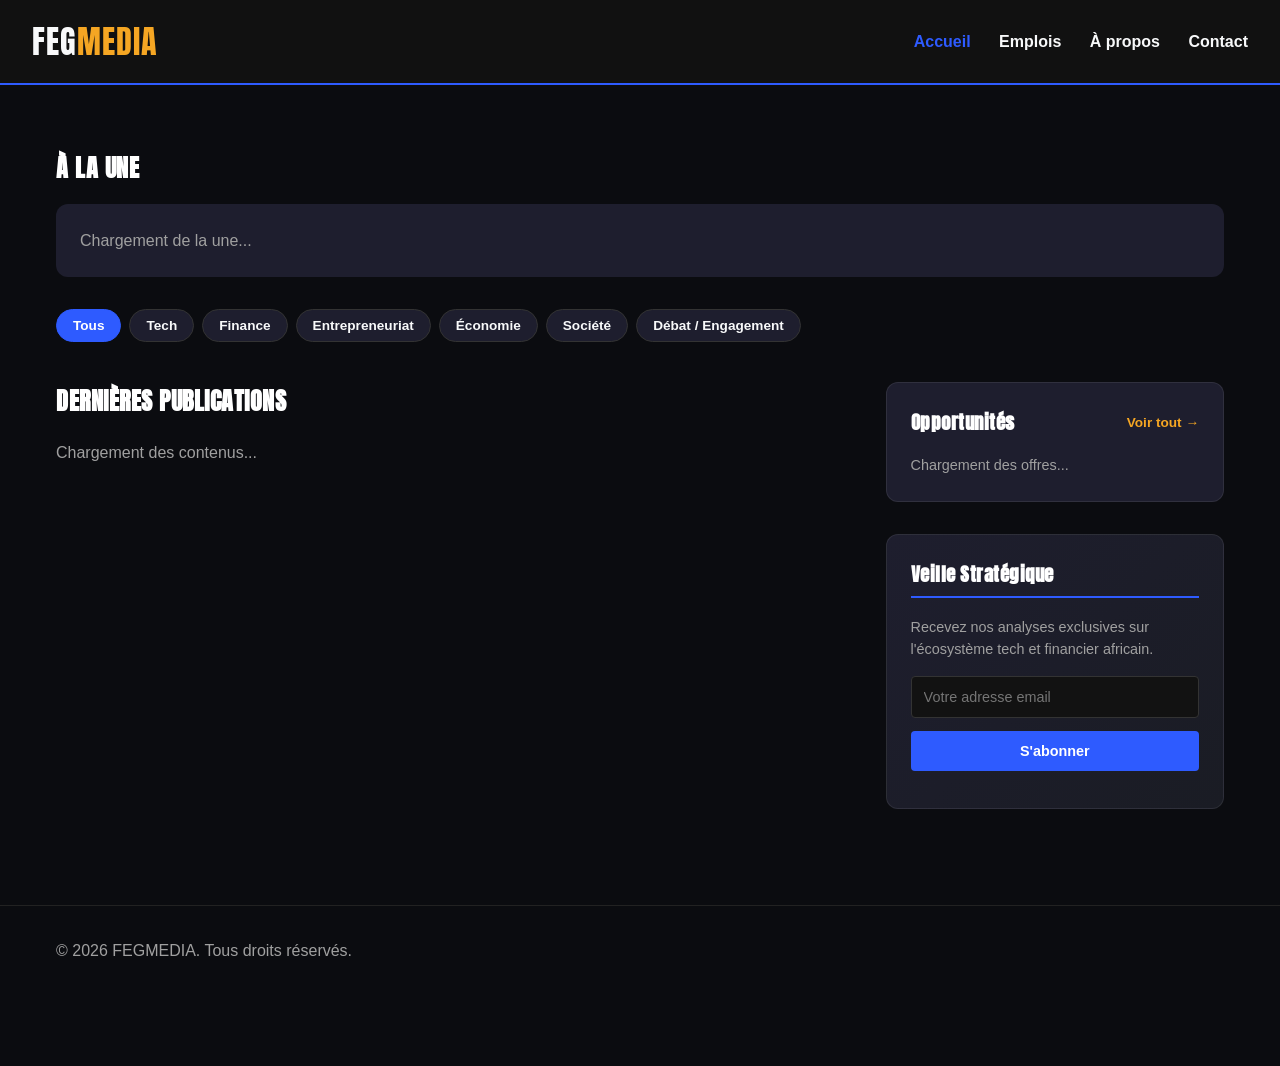
<file: index.html>
<!DOCTYPE html>
<html lang="fr">
<head>
    <meta charset="UTF-8">
    <meta name="viewport" content="width=device-width, initial-scale=1.0">
    <title>FEGMEDIA - Tech, Finance & Entrepreneuriat</title>
    <link rel="stylesheet" href="assets/css/style.css">
    <style>
        .media-layout {
            display: grid;
            grid-template-columns: 2.8fr 1.2fr;
            gap: 2.5rem;
            margin-top: 2rem;
        }
        @media (max-width: 960px) {
            .media-layout { grid-template-columns: 1fr; }
        }

        .hero-featured {
            background-color: var(--bg-card);
            border-radius: 12px;
            overflow: hidden;
            border: 1px solid rgba(255,255,255,0.08);
            display: grid;
            grid-template-columns: 1.2fr 1fr;
            margin-bottom: 2.5rem;
            transition: border-color 0.2s ease;
        }
        .hero-featured:hover {
            border-color: rgba(255, 71, 87, 0.4);
        }
        @media (max-width: 768px) {
            .hero-featured { grid-template-columns: 1fr; }
        }
        .hero-featured img {
            width: 100%;
            height: 100%;
            min-height: 280px;
            object-fit: cover;
        }
        .hero-featured-content {
            padding: 2rem;
            display: flex;
            flex-direction: column;
            justify-content: center;
        }

        .articles-grid-media {
            display: grid;
            grid-template-columns: repeat(auto-fill, minmax(260px, 1fr));
            gap: 1.5rem;
        }

        .media-sidebar {
            display: flex;
            flex-direction: column;
            gap: 2rem;
        }
        .sidebar-widget {
            background-color: var(--bg-card);
            border-radius: 12px;
            padding: 1.5rem;
            border: 1px solid rgba(255,255,255,0.08);
        }
        .sidebar-title {
            font-family: 'Anton', sans-serif;
            font-size: 1.2rem;
            letter-spacing: 0.5px;
            margin-bottom: 1.2rem;
            color: #fff;
            border-bottom: 2px solid var(--primary-color, #ff4757);
            padding-bottom: 0.4rem;
        }

        .media-filters {
            display: flex;
            gap: 0.5rem;
            overflow-x: auto;
            padding-bottom: 0.5rem;
            margin-bottom: 2rem;
            white-space: nowrap;
        }
        .media-filters::-webkit-scrollbar { display: none; }
    </style>
</head>
<body>

    <!-- En-tête -->
    <header>
        <a href="index.html" class="logo">FEG<span>MEDIA</span></a>
        <nav>
            <a href="index.html" class="active">Accueil</a>
            <a href="emploi.html">Emplois</a>
            <a href="a-propos.html">À propos</a>
            <a href="contact.html">Contact</a>
        </nav>
    </header>

    <!-- Section Principale -->
    <main class="container" style="max-width: 1200px; padding: 2rem 1rem;">
        
        <!-- TITRE DE SECTION : À LA UNE -->
        <h2 style="font-family: 'Anton', sans-serif; font-size: 1.5rem; margin-bottom: 1rem; color: #fff; letter-spacing: 0.5px;">À LA UNE</h2>
        
        <!-- SECTION À LA UNE (Article Principal) -->
        <div id="hero-featured-container">
            <p style="color: var(--text-muted); padding: 1.5rem; background: var(--bg-card); border-radius: 12px;">Chargement de la une...</p>
        </div>

        <!-- BARRE DE FILTRES -->
        <div class="media-filters" id="filter-buttons" style="margin-top: 2rem;">
            <button class="filter-btn active" data-category="ALL">Tous</button>
            <button class="filter-btn" data-category="TECH">Tech</button>
            <button class="filter-btn" data-category="FINANCE">Finance</button>
            <button class="filter-btn" data-category="ENTREPRENEURIAT">Entrepreneuriat</button>
            <button class="filter-btn" data-category="ECONOMIE">Économie</button>
            <button class="filter-btn" data-category="SOCIETE">Société</button>
            <button class="filter-btn" data-category="DEBAT/ENGAGEMENT">Débat / Engagement</button>
        </div>

        <!-- LAYOUT DEUX COLONNES (Flux Actu + Sidebar) -->
        <div class="media-layout">
            
            <!-- Colonne de gauche : Flux des articles -->
            <section>
                <h2 style="font-family: 'Anton', sans-serif; font-size: 1.5rem; margin-bottom: 1.2rem; color: #fff; letter-spacing: 0.5px;">DERNIÈRES PUBLICATIONS</h2>
                <div id="articles-container" class="articles-grid-media">
                    <p style="color: var(--text-muted);">Chargement des contenus...</p>
                </div>
            </section>

            <!-- Colonne de droite : Sidebar (Emplois & Newsletter) -->
            <aside class="media-sidebar">
                
                <!-- Bloc Offres d'Emploi -->
                <div class="sidebar-widget">
                    <div style="display: flex; justify-content: space-between; align-items: center; margin-bottom: 1rem;">
                        <h3 class="sidebar-title" style="margin: 0; border: none; padding: 0;">Opportunités</h3>
                        <a href="emploi.html" style="color: var(--accent-color, #ff4757); text-decoration: none; font-weight: bold; font-size: 0.85rem;">Voir tout →</a>
                    </div>
                    <div id="home-jobs-list" style="display: flex; flex-direction: column; gap: 0.8rem;">
                        <p style="color: var(--text-muted); font-size: 0.9rem;">Chargement des offres...</p>
                    </div>
                </div>

                <!-- Bloc Newsletter / S'abonner -->
                <div class="sidebar-widget" style="background: linear-gradient(135deg, var(--bg-card) 0%, #1a1c24 100%);">
                    <h3 class="sidebar-title">Veille Stratégique</h3>
                    <p style="color: var(--text-muted); font-size: 0.9rem; margin-bottom: 1rem; line-height: 1.5;">Recevez nos analyses exclusives sur l'écosystème tech et financier africain.</p>
                    <input type="email" id="subscriber-email" placeholder="Votre adresse email" style="width: 100%; padding: 0.75rem; background: #121212; border: 1px solid #333; border-radius: 4px; color: #fff; font-size: 0.9rem; margin-bottom: 0.8rem; outline: none;">
                    <button id="btn-subscribe" style="width: 100%; padding: 0.75rem; background-color: var(--primary-color); color: white; border: none; border-radius: 4px; font-weight: 700; cursor: pointer; font-size: 0.9rem;">S'abonner</button>
                    <div id="subscriber-msg" style="margin-top: 0.8rem; font-size: 0.85rem; text-align: center;"></div>
                </div>

            </aside>
        </div>

    </main>

    <!-- Pied de page -->
    <footer>
        <div style="display: flex; justify-content: space-between; align-items: center; max-width: 1200px; margin: 0 auto; padding: 0 1rem;">
            <p>&copy; 2026 FEGMEDIA. Tous droits réservés.</p>
        </div>
    </footer>

    <!-- Script de chargement Supabase -->
    <script type="module">
        import { createClient } from 'https://esm.sh/@supabase/supabase-js@2';

        const SUPABASE_URL = 'https://mqxtnvryhasoxqfrnmxk.supabase.co';
        const SUPABASE_ANON_KEY = 'sb_publishable_EyhsxGF8XLMUu0DcTXWzcQ_apjD27P9';
        const supabase = createClient(SUPABASE_URL, SUPABASE_ANON_KEY);

        document.addEventListener('DOMContentLoaded', async () => {
            // Suivi visiteur discret
            let visitorId = localStorage.getItem('fegmedia_visitor_id');
            if (!visitorId) {
                visitorId = 'vis_' + Math.random().toString(36).substring(2) + Date.now();
                localStorage.setItem('fegmedia_visitor_id', visitorId);
            }
            supabase.from('visits').insert([{ page: window.location.pathname, visitor_id: visitorId }]).then();

            // 1. Gestion de l'abonnement newsletter
            const subscribeBtn = document.getElementById('btn-subscribe');
            const subscriberEmail = document.getElementById('subscriber-email');
            const subscriberMsg = document.getElementById('subscriber-msg');

            if (subscribeBtn) {
                subscribeBtn.addEventListener('click', async () => {
                    const email = subscriberEmail.value.trim();
                    if (!email || !email.includes('@')) {
                        subscriberMsg.style.color = '#ff4757';
                        subscriberMsg.textContent = 'Veuillez entrer une adresse email valide.';
                        return;
                    }
                    subscriberMsg.style.color = 'var(--text-muted)';
                    subscriberMsg.textContent = 'Inscription en cours...';

                    try {
                        const { error } = await supabase.from('subscribers').insert([{ email }]);
                        if (error) {
                            if (error.code === '23505') {
                                subscriberMsg.style.color = '#ffa502';
                                subscriberMsg.textContent = 'Cet email est déjà inscrit !';
                            } else {
                                throw error;
                            }
                        } else {
                            subscriberMsg.style.color = '#2ed573';
                            subscriberMsg.textContent = 'Merci pour votre abonnement !';
                            subscriberEmail.value = '';
                        }
                    } catch (err) {
                        subscriberMsg.style.color = '#ff4757';
                        subscriberMsg.textContent = "Une erreur est survenue. Réessayez.";
                    }
                });
            }

            // 2. Charger les offres d'emploi récentes (Sidebar)
            const jobsContainer = document.getElementById('home-jobs-list');
            try {
                const { data: jobs, error } = await supabase
                    .from('jobs')
                    .select('*')
                    .order('id', { ascending: false })
                    .limit(3);

                if (error) throw error;

                if (jobs && jobs.length > 0) {
                    jobsContainer.innerHTML = '';
                    jobs.forEach(job => {
                        const item = document.createElement('div');
                        item.style.cssText = 'padding-bottom: 0.8rem; border-bottom: 1px solid rgba(255,255,255,0.05);';
                        item.innerHTML = `
                            <a href="emploi.html" style="color: #fff; text-decoration: none; font-weight: 600; font-size: 0.95rem; display: block; margin-bottom: 0.2rem;">${job.title}</a>
                            <div style="font-size: 0.81rem; color: var(--text-muted);">${job.company} • ${job.location}</div>
                        `;
                        jobsContainer.appendChild(item);
                    });
                } else {
                    jobsContainer.innerHTML = '<p style="color: var(--text-muted); font-size: 0.9rem;">Aucune offre disponible.</p>';
                }
            } catch (err) {
                jobsContainer.innerHTML = '<p style="color: var(--text-muted); font-size: 0.9rem;">Impossible de charger les offres.</p>';
            }

            // 3. Charger les articles (Hero + Grille)
            const articlesContainer = document.getElementById('articles-container');
            const heroContainer = document.getElementById('hero-featured-container');

            try {
                const { data: articles, error } = await supabase
                    .from('contents')
                    .select('*')
                    .order('id', { ascending: false });

                if (error) throw error;

                if (articles && articles.length > 0) {
                    const hero = articles[0];
                    const defaultImg = 'https://images.unsplash.com/photo-1504384308090-c894fdcc538d?w=800&q=80';
                    const heroImg = hero.image_url ? hero.image_url : defaultImg;

                    heroContainer.innerHTML = `
                        <div class="hero-featured">
                            <img src="${heroImg}" alt="${hero.title}">
                            <div class="hero-featured-content">
                                <span class="badge" style="font-size: 0.75rem; align-self: flex-start; margin-bottom: 0.8rem;">${hero.category}</span>
                                <h1 style="font-family: 'Anton', sans-serif; font-size: 1.8rem; line-height: 1.25; margin-bottom: 1rem; color: #fff; letter-spacing: 0.5px;">${hero.title}</h1>
                                <p style="color: var(--text-muted); font-size: 0.95rem; line-height: 1.6; margin-bottom: 1.5rem;">${hero.body.substring(0, 130)}...</p>
                                <a href="article.html?id=${hero.id}" style="color: var(--accent-color); text-decoration: none; font-weight: bold; font-size: 0.9rem;">Lire l'article complet →</a>
                            </div>
                        </div>
                    `;

                    articlesContainer.innerHTML = '';
                    const restOfArticles = articles.slice(1);

                    if (restOfArticles.length === 0) {
                        articlesContainer.innerHTML = '<p style="color: var(--text-muted); font-size: 0.9rem;">Aucun autre article pour le moment.</p>';
                    } else {
                        restOfArticles.forEach(art => {
                            const card = document.createElement('div');
                            card.className = 'article-card';
                            card.setAttribute('data-category', art.category);
                            card.style.cssText = 'background-color: var(--bg-card); border-radius: 8px; overflow: hidden; border: 1px solid rgba(255,255,255,0.08); display: flex; flex-direction: column;';
                            
                            const imgSrc = art.image_url ? art.image_url : defaultImg;

                            card.innerHTML = `
                                <img src="${imgSrc}" alt="${art.title}" style="width: 100%; height: 160px; object-fit: cover;">
                                <div style="padding: 1.2rem; display: flex; flex-direction: column; flex: 1;">
                                    <span class="badge" style="font-size: 0.7rem; align-self: flex-start; margin-bottom: 0.5rem;">${art.category}</span>
                                    <h3 style="font-size: 1.05rem; line-height: 1.3; margin-bottom: 0.8rem; color: #fff;">${art.title}</h3>
                                    <p style="color: var(--text-muted); font-size: 0.85rem; flex: 1; margin-bottom: 1rem; line-height: 1.5;">${art.body.substring(0, 85)}...</p>
                                    <a href="article.html?id=${art.id}" style="color: var(--accent-color); text-decoration: none; font-weight: bold; font-size: 0.85rem;">Lire la suite →</a>
                                </div>
                            `;
                            articlesContainer.appendChild(card);
                        });
                    }

                    // Filtres par catégorie
                    const filterButtons = document.querySelectorAll('.filter-btn');
                    filterButtons.forEach(btn => {
                        btn.addEventListener('click', () => {
                            filterButtons.forEach(b => b.classList.remove('active'));
                            btn.classList.add('active');
                            const category = btn.getAttribute('data-category');

                            const cards = articlesContainer.querySelectorAll('.article-card');
                            cards.forEach(card => {
                                if (category === 'ALL' || card.getAttribute('data-category') === category) {
                                    card.style.display = 'flex';
                                } else {
                                    card.style.display = 'none';
                                }
                            });
                        });
                    });

                } else {
                    heroContainer.innerHTML = '<p style="color: var(--text-muted);">Aucun article à la une.</p>';
                    articlesContainer.innerHTML = '<p style="color: var(--text-muted);">Aucune publication pour le moment.</p>';
                }
            } catch (err) {
                articlesContainer.innerHTML = '<p style="color: red; font-size: 0.9rem;">Impossible de charger les publications.</p>';
            }
        });
    </script>

    <!-- Navigation Mobile Bottom Bar -->
    <nav class="bottom-nav">
        <a href="index.html" class="active">
            <svg viewBox="0 0 24 24"><path d="M10 20v-6h4v6h5v-8h3L12 3 2 12h3v8z"/></svg>
            <span>Accueil</span>
        </a>
        <a href="emploi.html">
            <svg viewBox="0 0 24 24"><path d="M20 6h-4V4c0-1.11-.89-2-2-2h-4c-1.11 0-2 .89-2 2v2H4c-1.11 0-1.99.89-1.99 2L2 19c0 1.11.89 2 2 2h16c1.11 0 2-.89 2-2V8c0-1.11-.89-2-2-2zm-6 0h-4V4h4v2z"/></svg>
            <span>Emplois</span>
        </a>
        <a href="a-propos.html">
            <svg viewBox="0 0 24 24"><pathdl d="M12 2C6.48 2 2 6.48 2 12s4.48 10 10 10 10-4.48 10-10S17.52 2 12 2zm1 15h-2v-6h2v6zm0-8h-2V7h2v2z"/></svg>
            <span>À propos</span>
        </a>
        <a href="contact.html">
            <svg viewBox="0 0 24 24"><path d="M20 4H4c-1.1 0-1.99.9-1.99 2L2 18c0 1.1.9 2 2 2h16c1.1 0 2-.9 2-2V6c0-1.1-.9-2-2-2zm0 4l-8 5-8-5V6l8 5 8-5v2z"/></svg>
            <span>Contact</span>
        </a>
    </nav>
</body>
</html>
</file>
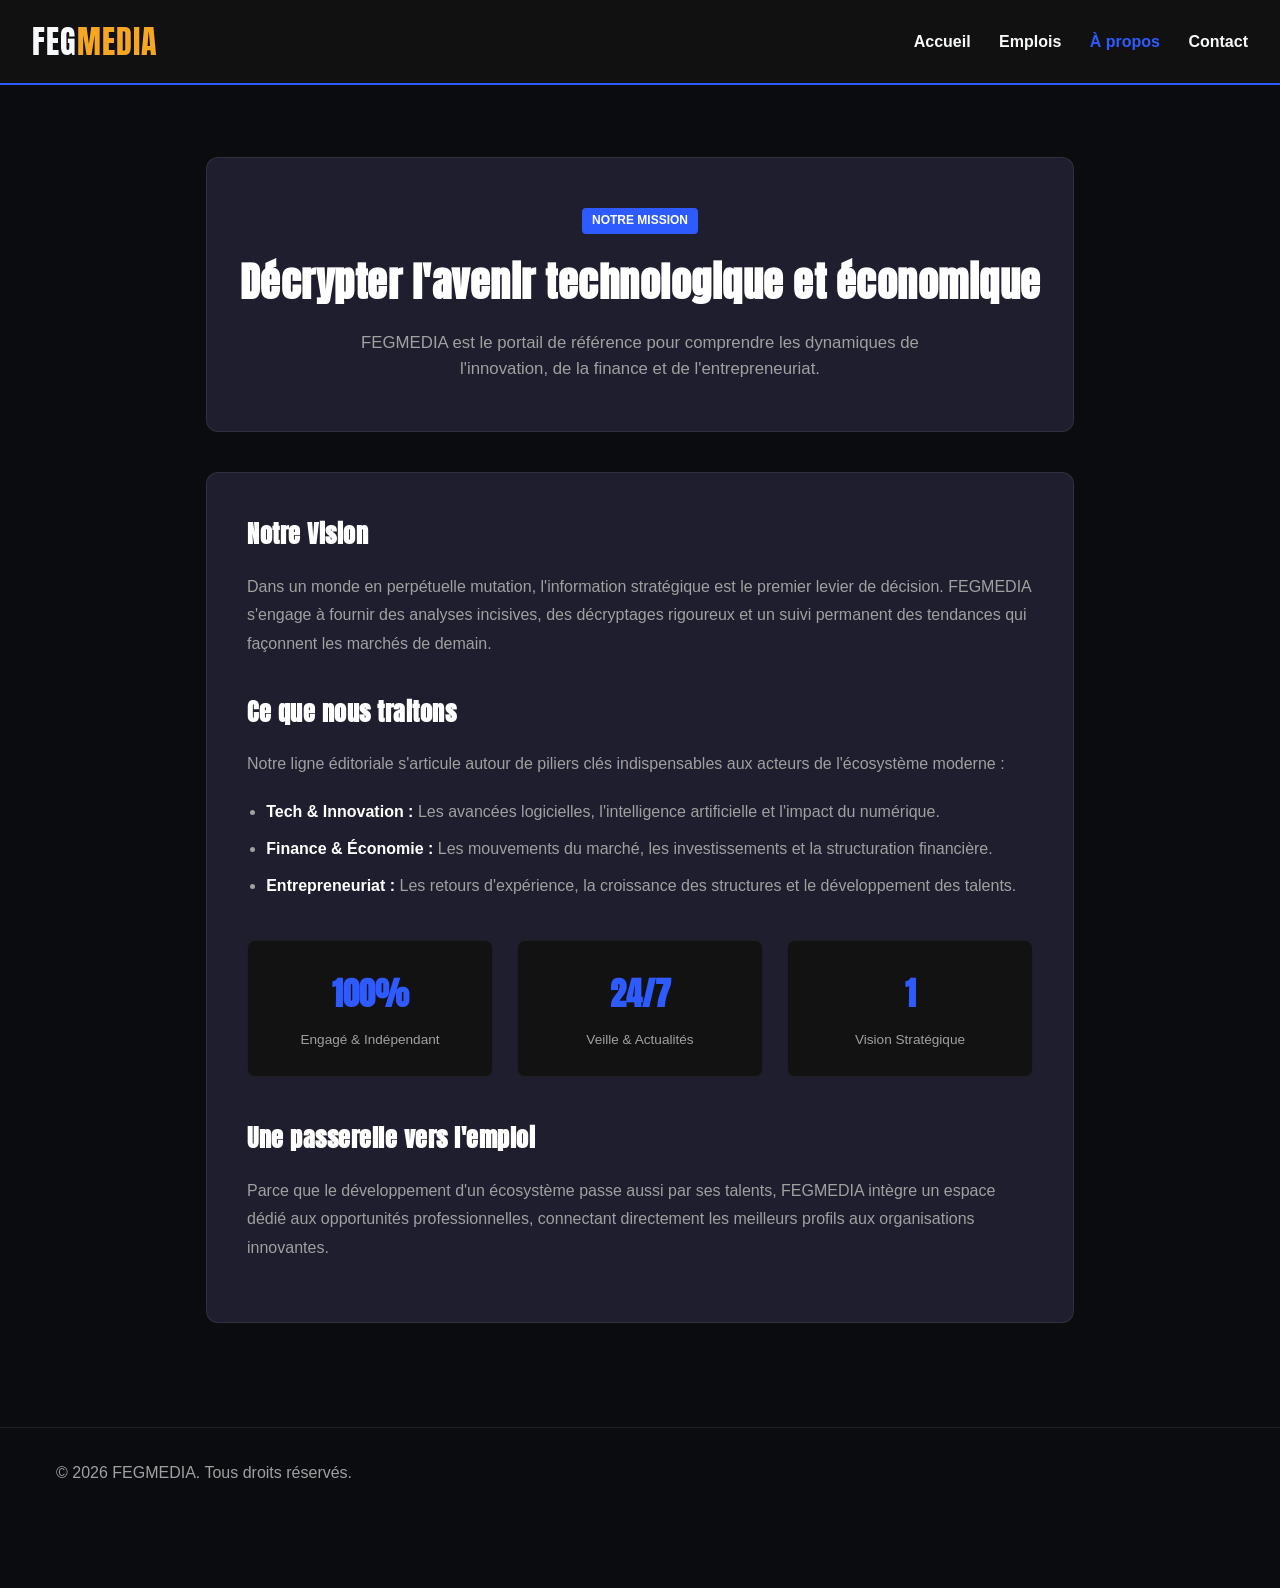
<file: a-propos.html>
<!DOCTYPE html>
<html lang="fr">
<head>
    <meta charset="UTF-8">
    <meta name="viewport" content="width=device-width, initial-scale=1.0">
    <title>À propos - FEGMEDIA</title>
    <link rel="stylesheet" href="assets/css/style.css">
    <style>
        .about-hero {
            background-color: var(--bg-card);
            border-radius: 12px;
            padding: 3rem 2rem;
            border: 1px solid rgba(255,255,255,0.08);
            margin-bottom: 2.5rem;
            text-align: center;
        }
        .about-content {
            background-color: var(--bg-card);
            border-radius: 12px;
            padding: 2.5rem;
            border: 1px solid rgba(255,255,255,0.08);
            line-height: 1.8;
            color: var(--text-muted);
        }
        .about-content h2 {
            font-family: 'Anton', sans-serif;
            color: #fff;
            font-size: 1.5rem;
            margin-top: 2rem;
            margin-bottom: 1rem;
            letter-spacing: 0.5px;
        }
        .about-content h2:first-of-type {
            margin-top: 0;
        }
        .about-content p {
            margin-bottom: 1.2rem;
            font-size: 1rem;
        }
        .stats-grid {
            display: grid;
            grid-template-columns: repeat(auto-fit, minmax(200px, 1fr));
            gap: 1.5rem;
            margin: 2.5rem 0;
        }
        .stat-box {
            background: #121212;
            padding: 1.5rem;
            border-radius: 8px;
            text-align: center;
            border: 1px solid rgba(255,255,255,0.05);
        }
        .stat-box h3 {
            font-family: 'Anton', sans-serif;
            font-size: 2rem;
            color: var(--primary-color, #ff4757);
            margin-bottom: 0.3rem;
        }
        .stat-box p {
            font-size: 0.85rem;
            margin: 0;
            color: var(--text-muted);
        }
    </style>
</head>
<body>

    <!-- En-tête -->
    <header>
        <a href="index.html" class="logo">FEG<span>MEDIA</span></a>
        <nav>
            <a href="index.html">Accueil</a>
            <a href="emploi.html">Emplois</a>
            <a href="a-propos.html" class="active">À propos</a>
            <a href="contact.html">Contact</a>
        </nav>
    </header>

    <!-- Contenu Principal -->
    <main class="container" style="max-width: 900px; padding: 2.5rem 1rem;">
        
        <div class="about-hero">
            <span class="badge" style="font-size: 0.75rem; margin-bottom: 1rem; display: inline-block;">NOTRE MISSION</span>
            <h1 style="font-family: 'Anton', sans-serif; font-size: 2.5rem; color: #fff; letter-spacing: 0.5px; margin-bottom: 1rem;">Décrypter l'avenir technologique et économique</h1>
            <p style="color: var(--text-muted); font-size: 1.05rem; max-width: 600px; margin: 0 auto; line-height: 1.6;">FEGMEDIA est le portail de référence pour comprendre les dynamiques de l'innovation, de la finance et de l'entrepreneuriat.</p>
        </div>

        <div class="about-content">
            <h2>Notre Vision</h2>
            <p>Dans un monde en perpétuelle mutation, l'information stratégique est le premier levier de décision. FEGMEDIA s'engage à fournir des analyses incisives, des décryptages rigoureux et un suivi permanent des tendances qui façonnent les marchés de demain.</p>

            <h2>Ce que nous traitons</h2>
            <p>Notre ligne éditoriale s'articule autour de piliers clés indispensables aux acteurs de l'écosystème moderne :</p>
            <ul style="padding-left: 1.2rem; margin-bottom: 1.5rem; display: flex; flex-direction: column; gap: 0.5rem;">
                <li><strong style="color: #fff;">Tech & Innovation :</strong> Les avancées logicielles, l'intelligence artificielle et l'impact du numérique.</li>
                <li><strong style="color: #fff;">Finance & Économie :</strong> Les mouvements du marché, les investissements et la structuration financière.</li>
                <li><strong style="color: #fff;">Entrepreneuriat :</strong> Les retours d'expérience, la croissance des structures et le développement des talents.</li>
            </ul>

            <div class="stats-grid">
                <div class="stat-box">
                    <h3>100%</h3>
                    <p>Engagé & Indépendant</p>
                </div>
                <div class="stat-box">
                    <h3>24/7</h3>
                    <p>Veille & Actualités</p>
                </div>
                <div class="stat-box">
                    <h3>1</h3>
                    <p>Vision Stratégique</p>
                </div>
            </div>

            <h2>Une passerelle vers l'emploi</h2>
            <p>Parce que le développement d'un écosystème passe aussi par ses talents, FEGMEDIA intègre un espace dédié aux opportunités professionnelles, connectant directement les meilleurs profils aux organisations innovantes.</p>
        </div>

    </main>

    <!-- Pied de page -->
    <footer>
        <div style="display: flex; justify-content: space-between; align-items: center; max-width: 1200px; margin: 0 auto; padding: 0 1rem;">
            <p>&copy; 2026 FEGMEDIA. Tous droits réservés.</p>
        </div>
    </footer>

    <!-- Navigation Mobile Bottom Bar -->
    <nav class="bottom-nav">
        <a href="index.html">
            <svg viewBox="0 0 24 24"><path d="M10 20v-6h4v6h5v-8h3L12 3 2 12h3v8z"/></svg>
            <span>Accueil</span>
        </a>
        <a href="emploi.html">
            <svg viewBox="0 0 24 24"><path d="M20 6h-4V4c0-1.11-.89-2-2-2h-4c-1.11 0-2 .89-2 2v2H4c-1.11 0-1.99.89-1.99 2L2 19c0 1.11.89 2 2 2h16c1.11 0 2-.89 2-2V8c0-1.11-.89-2-2-2zm-6 0h-4V4h4v2z"/></svg>
            <span>Emplois</span>
        </a>
        <a href="a-propos.html" class="active">
            <svg viewBox="0 0 24 24"><path d="M12 2C6.48 2 2 6.48 2 12s4.48 10 10 10 10-4.48 10-10S17.52 2 12 2zm1 15h-2v-6h2v6zm0-8h-2V7h2v2z"/></svg>
            <span>À propos</span>
        </a>
        <a href="contact.html">
            <svg viewBox="0 0 24 24"><path d="M20 4H4c-1.1 0-1.99.9-1.99 2L2 18c0 1.1.9 2 2 2h16c1.1 0 2-.9 2-2V6c0-1.1-.9-2-2-2zm0 4l-8 5-8-5V6l8 5 8-5v2z"/></svg>
            <span>Contact</span>
        </a>
    </nav>
</body>
</html>
</file>
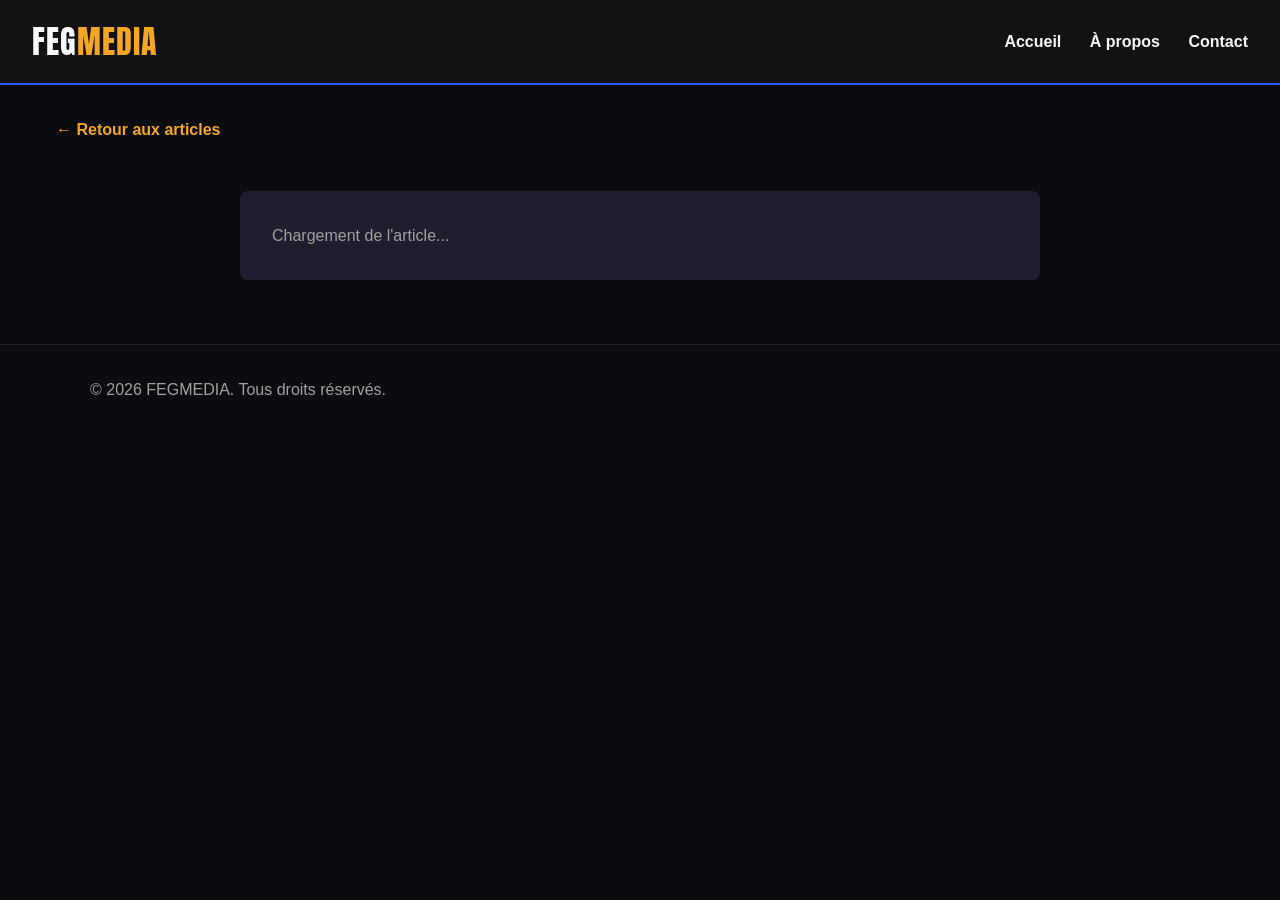
<file: article.html>
<!DOCTYPE html>
<html lang="fr">
<head>
    <meta name="viewport" content="width=device-width, initial-scale=1.0">
    <meta charset="UTF-8">
    <meta name="viewport" content="width=device-width, initial-scale=1.0">
    <title>FEGMEDIA - Lecture Article</title>
    <link rel="stylesheet" href="assets/css/style.css">
    <style>
        .article-detail {
            max-width: 800px;
            margin: 2rem auto;
            background-color: var(--bg-card);
            padding: 2rem;
            border-radius: 8px;
        }
        .article-detail img {
            width: 100%;
            max-height: 400px;
            object-fit: cover;
            border-radius: 8px;
            margin: 1.5rem 0;
        }
        .article-body {
            font-size: 1.1rem;
            line-height: 1.8;
            white-space: pre-line;
            color: var(--text-light);
        }
        .back-link {
            display: inline-block;
            margin-bottom: 1rem;
            color: var(--accent-color);
            text-decoration: none;
            font-weight: 600;
        }
    </style>
</head>
<body>

    <header>
        <a href="index.html" class="logo">FEG<span>MEDIA</span></a>
        <nav>
    <a href="index.html">Accueil</a>
    <a href="a-propos.html">À propos</a>
    <a href="contact.html">Contact</a>
</nav>
    </header>

    <main class="container">
        <a href="index.html" class="back-link">← Retour aux articles</a>
        
        <article id="article-content" class="article-detail">
            <p style="color: var(--text-muted);">Chargement de l'article...</p>
        </article>
    </main>

   
    <footer>
    <div style="display: flex; justify-content: space-between; align-items: center; max-width: 1100px; margin: 0 auto;">
        <p>&copy; 2026 FEGMEDIA. Tous droits réservés.</p>
        <!-- Lien discret réservé à l'équipe -->
    </div>
</footer>

    <script type="module" src="assets/js/article.js"></script>



    <script type="module">
    import { createClient } from 'https://esm.sh/@supabase/supabase-js@2';
    const supabase = createClient('https://mqxtnvryhasoxqfrnmxk.supabase.co', 'sb_publishable_EyhsxGF8XLMUu0DcTXWzcQ_apjD27P9');

    let visitorId = localStorage.getItem('fegmedia_visitor_id');
    if (!visitorId) {
        visitorId = 'vis_' + Math.random().toString(36).substring(2) + Date.now();
        localStorage.setItem('fegmedia_visitor_id', visitorId);
    }

    supabase.from('visits').insert([{ page: window.location.pathname, visitor_id: visitorId }]).then();
</script>
</body>
</html>
</file>
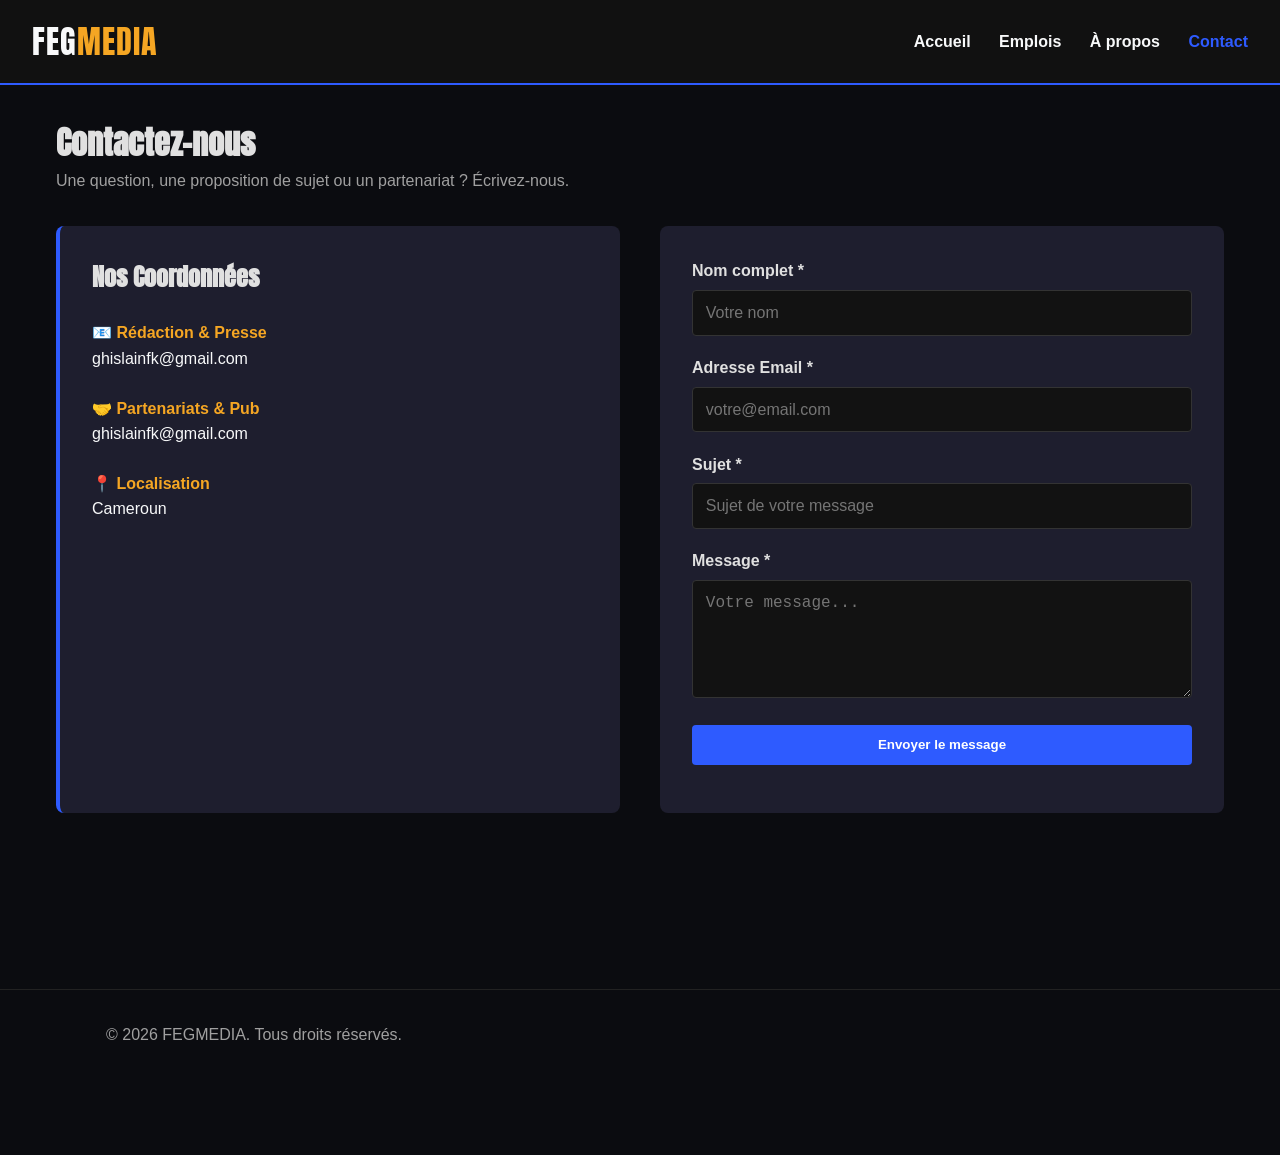
<file: contact.html>
<!DOCTYPE html>
<html lang="fr">
<head>
    <meta charset="UTF-8">
    <meta name="viewport" content="width=device-width, initial-scale=1.0">
    <title>Contact - FEGMEDIA</title>
    <link rel="stylesheet" href="assets/css/style.css">
    <style>
        .contact-grid {
            display: grid;
            grid-template-columns: 1fr 1fr;
            gap: 2.5rem;
            margin-top: 2rem;
            margin-bottom: 3rem;
        }
        @media (max-width: 768px) {
            .contact-grid { grid-template-columns: 1fr; }
        }
        .contact-info {
            background-color: var(--bg-card);
            padding: 2rem;
            border-radius: 8px;
            border-left: 4px solid var(--primary-color);
        }
        .contact-form {
            background-color: var(--bg-card);
            padding: 2rem;
            border-radius: 8px;
        }
        .form-group {
            margin-bottom: 1.2rem;
        }
        .form-group label {
            display: block;
            margin-bottom: 0.4rem;
            font-weight: 600;
        }
        .form-group input, .form-group textarea {
            width: 100%;
            padding: 0.8rem;
            border-radius: 4px;
            border: 1px solid #333;
            background-color: #121212;
            color: #fff;
            font-size: 1rem;
            outline: none;
        }
        .form-group input:focus, .form-group textarea:focus {
            border-color: var(--primary-color);
        }
        .btn-submit {
            width: 100%;
            padding: 0.8rem;
            background-color: var(--primary-color);
            color: white;
            border: none;
            border-radius: 4px;
            font-weight: 700;
            cursor: pointer;
            transition: background 0.3s;
        }
        .btn-submit:hover { background-color: #1e40cf; }
    </style>
</head>
<body>

    <header>
        <a href="index.html" class="logo">FEG<span>MEDIA</span></a>
        <nav>
            <a href="index.html">Accueil</a>
            <a href="emploi.html">Emplois</a>
            <a href="a-propos.html">À propos</a>
            <a href="contact.html" class="active">Contact</a>
        </nav>
    </header>

    <main class="container" style="padding-bottom: 4rem;">
        <h1 style="font-family: 'Anton';">Contactez-nous</h1>
        <p style="color: var(--text-muted);">Une question, une proposition de sujet ou un partenariat ? Écrivez-nous.</p>

        <div class="contact-grid">
            <div class="contact-info">
                <h2 style="font-family: 'Anton'; margin-bottom: 1.5rem;">Nos Coordonnées</h2>
                
                <div style="margin-bottom: 1.5rem;">
                    <h4 style="color: var(--accent-color);">📧 Rédaction & Presse</h4>
                    <p style="color: var(--text-light);">ghislainfk@gmail.com</p>
                </div>

                <div style="margin-bottom: 1.5rem;">
                    <h4 style="color: var(--accent-color);">🤝 Partenariats & Pub</h4>
                    <p style="color: var(--text-light);">ghislainfk@gmail.com</p>
                </div>

                <div>
                    <h4 style="color: var(--accent-color);">📍 Localisation</h4>
                    <p style="color: var(--text-light);">Cameroun</p>
                </div>
            </div>

            <div class="contact-form">
                <form id="contact-form">
                    <div class="form-group">
                        <label for="name">Nom complet *</label>
                        <input type="text" id="name" required placeholder="Votre nom">
                    </div>
                    <div class="form-group">
                        <label for="email">Adresse Email *</label>
                        <input type="email" id="email" required placeholder="votre@email.com">
                    </div>
                    <div class="form-group">
                        <label for="subject">Sujet *</label>
                        <input type="text" id="subject" required placeholder="Sujet de votre message">
                    </div>
                    <div class="form-group">
                        <label for="message">Message *</label>
                        <textarea id="message" rows="5" required placeholder="Votre message..."></textarea>
                    </div>
                    <button type="submit" class="btn-submit">Envoyer le message</button>
                </form>
                <div id="contact-msg" style="margin-top: 1rem; text-align: center; font-size: 0.9rem;"></div>
            </div>
        </div>
    </main>

    <footer>
        <div style="display: flex; justify-content: space-between; align-items: center; max-width: 1100px; margin: 0 auto; padding: 0 1rem;">
            <p>&copy; 2026 FEGMEDIA. Tous droits réservés.</p>
        </div>
    </footer>

    <!-- Barre de Navigation Mobile Fixe (Bottom Bar) -->
    <nav class="bottom-nav">
        <a href="index.html">
            <svg viewBox="0 0 24 24"><path d="M10 20v-6h4v6h5v-8h3L12 3 2 12h3v8z"/></svg>
            <span>Accueil</span>
        </a>
        <a href="emploi.html">
            <svg viewBox="0 0 24 24"><path d="M20 6h-4V4c0-1.11-.89-2-2-2h-4c-1.11 0-2 .89-2 2v2H4c-1.11 0-1.99.89-1.99 2L2 19c0 1.11.89 2 2 2h16c1.11 0 2-.89 2-2V8c0-1.11-.89-2-2-2zm-6 0h-4V4h4v2z"/></svg>
            <span>Emplois</span>
        </a>
        <a href="a-propos.html">
            <svg viewBox="0 0 24 24"><path d="M12 2C6.48 2 2 6.48 2 12s4.48 10 10 10 10-4.48 10-10S17.52 2 12 2zm1 15h-2v-6h2v6zm0-8h-2V7h2v2z"/></svg>
            <span>À propos</span>
        </a>
        <a href="contact.html" class="active">
            <svg viewBox="0 0 24 24"><path d="M20 4H4c-1.1 0-1.99.9-1.99 2L2 18c0 1.1.9 2 2 2h16c1.1 0 2-.9 2-2V6c0-1.1-.9-2-2-2zm0 4l-8 5-8-5V6l8 5 8-5v2z"/></svg>
            <span>Contact</span>
        </a>
    </nav>

    <!-- Script de gestion du formulaire de contact et des visites Supabase -->
    <script type="module">
        import { createClient } from 'https://esm.sh/@supabase/supabase-js@2';
        const SUPABASE_URL = 'https://mqxtnvryhasoxqfrnmxk.supabase.co';
        const SUPABASE_ANON_KEY = 'sb_publishable_EyhsxGF8XLMUu0DcTXWzcQ_apjD27P9';
        const supabase = createClient(SUPABASE_URL, SUPABASE_ANON_KEY);

        // Enregistrement de la visite
        let visitorId = localStorage.getItem('fegmedia_visitor_id');
        if (!visitorId) {
            visitorId = 'vis_' + Math.random().toString(36).substring(2) + Date.now();
            localStorage.setItem('fegmedia_visitor_id', visitorId);
        }
        supabase.from('visits').insert([{ page: window.location.pathname, visitor_id: visitorId }]).then();

        // Gestion de l'envoi du message de contact
        const contactForm = document.getElementById('contact-form');
        const contactMsg = document.getElementById('contact-msg');

        if (contactForm) {
            contactForm.addEventListener('submit', async (e) => {
                e.preventDefault();

                const name = document.getElementById('name').value.trim();
                const email = document.getElementById('email').value.trim();
                const subject = document.getElementById('subject').value.trim();
                const message = document.getElementById('message').value.trim();

                contactMsg.style.color = 'var(--text-muted)';
                contactMsg.textContent = 'Envoi en cours...';

                try {
                    const { error } = await supabase.from('messages').insert([{
                        name,
                        email,
                        subject,
                        message
                    }]);

                    if (error) throw error;

                    contactMsg.style.color = '#2ed573';
                    contactMsg.textContent = 'Message envoyé avec succès ! Nous vous répondrons rapidement.';
                    contactForm.reset();
                } catch (err) {
                    console.error(err);
                    contactMsg.style.color = '#ff4757';
                    contactMsg.textContent = "Une erreur est survenue lors de l'envoi.";
                }
            });
        }
    </script>
</body>
</html>
</file>
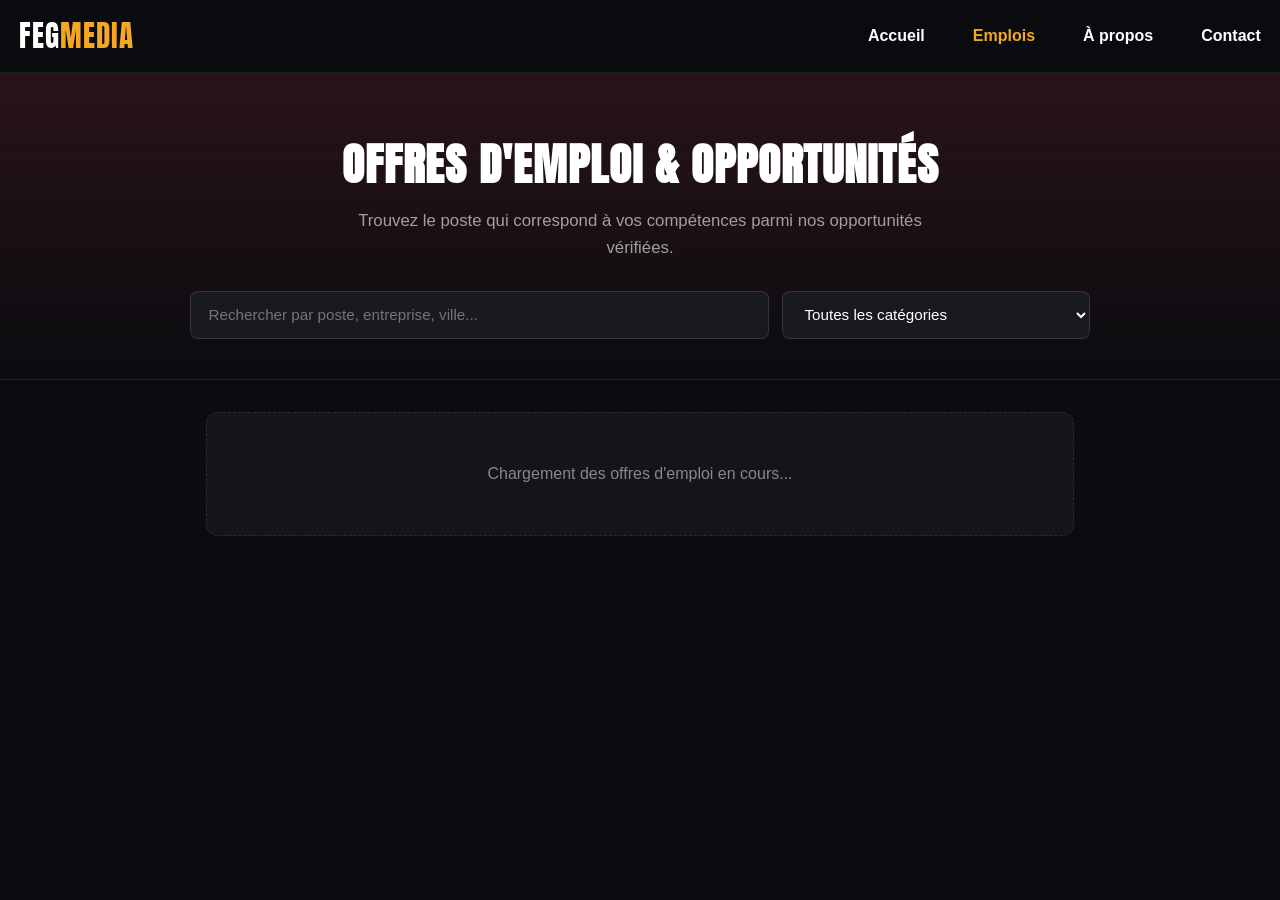
<file: emploi.html>
<!DOCTYPE html>
<html lang="fr">
<head>
    <meta charset="UTF-8">
    <meta name="viewport" content="width=device-width, initial-scale=1.0">
    <title>Offres d'emploi - FEGMEDIA</title>
    <link rel="stylesheet" href="assets/css/style.css">
    <link href="https://fonts.googleapis.com/css2?family=Anton&family=Inter:wght@400;500;600;700&display=swap" rel="stylesheet">
    <style>
        .hero-section {
            text-align: center;
            padding: 3.5rem 1rem 2.5rem 1rem;
            background: linear-gradient(180deg, rgba(255,71,87,0.12) 0%, rgba(11,12,16,1) 100%);
            border-bottom: 1px solid rgba(255,255,255,0.05);
        }
        .hero-title {
            font-family: 'Anton', sans-serif;
            font-size: 2.8rem;
            letter-spacing: 1px;
            margin-bottom: 0.5rem;
            color: #ffffff;
        }
        .hero-subtitle {
            color: var(--text-muted, #a0a0a0);
            max-width: 600px;
            margin: 0 auto 1.8rem auto;
            font-size: 1.05rem;
        }
        .filter-container {
            max-width: 900px;
            margin: 0 auto;
            display: flex;
            gap: 0.8rem;
            flex-wrap: wrap;
            justify-content: center;
        }
        .search-input, .filter-select {
            padding: 0.85rem 1.1rem;
            background: #181a20;
            border: 1px solid rgba(255,255,255,0.12);
            border-radius: 8px;
            color: #fff;
            font-size: 0.95rem;
            outline: none;
            transition: border-color 0.2s ease;
        }
        .search-input:focus, .filter-select:focus {
            border-color: var(--accent-color, #ff4757);
        }
        .search-input { flex: 2; min-width: 240px; }
        .filter-select { flex: 1; min-width: 180px; cursor: pointer; }
        .jobs-wrapper {
            max-width: 900px;
            margin: 2rem auto 5rem auto;
            padding: 0 1rem;
            display: flex;
            flex-direction: column;
            gap: 1.2rem;
        }
        .job-card {
            background: #14151a;
            border: 1px solid rgba(255,255,255,0.08);
            border-radius: 12px;
            padding: 1.5rem;
            transition: transform 0.2s ease, border-color 0.2s ease, box-shadow 0.2s ease;
            position: relative;
        }
        .job-card:hover {
            border-color: rgba(255, 71, 87, 0.4);
            transform: translateY(-2px);
            box-shadow: 0 8px 24px rgba(0,0,0,0.3);
        }
        .job-header {
            display: flex;
            justify-content: space-between;
            align-items: flex-start;
            gap: 1rem;
            flex-wrap: wrap;
        }
        .job-title {
            font-size: 1.25rem;
            font-weight: 700;
            color: #fff;
            margin: 0.4rem 0 0.4rem 0;
            line-height: 1.3;
        }
        .job-meta {
            display: flex;
            align-items: center;
            gap: 1rem;
            flex-wrap: wrap;
            color: #a0a0a0;
            font-size: 0.88rem;
        }
        .badge-category {
            background: rgba(255, 71, 87, 0.15);
            color: #ff4757;
            padding: 0.25rem 0.75rem;
            border-radius: 20px;
            font-size: 0.75rem;
            font-weight: 700;
            text-transform: uppercase;
            letter-spacing: 0.5px;
            display: inline-block;
        }
        .badge-type {
            background: rgba(255, 255, 255, 0.08);
            color: #ddd;
            padding: 0.2rem 0.6rem;
            border-radius: 4px;
            font-size: 0.8rem;
        }
        .btn-apply {
            background: var(--accent-color, #ff4757);
            color: #ffffff;
            text-decoration: none;
            padding: 0.65rem 1.3rem;
            border-radius: 6px;
            font-weight: 700;
            font-size: 0.88rem;
            display: inline-flex;
            align-items: center;
            gap: 0.4rem;
            transition: background 0.2s ease;
            white-space: nowrap;
        }
        .btn-apply:hover { background: #e03847; }
        .btn-toggle-desc {
            background: transparent;
            border: none;
            color: #a0a0a0;
            font-size: 0.85rem;
            cursor: pointer;
            padding: 0.4rem 0;
            text-decoration: underline;
        }
        .btn-toggle-desc:hover { color: #fff; }
        .job-description {
            margin-top: 1rem;
            padding-top: 1rem;
            border-top: 1px dashed rgba(255,255,255,0.1);
            color: #ccc;
            font-size: 0.93rem;
            line-height: 1.6;
            white-space: pre-line;
            display: none;
        }
        .job-description.open { display: block; }
        .no-jobs {
            text-align: center;
            padding: 3rem 1rem;
            background: #14151a;
            border-radius: 12px;
            border: 1px dashed rgba(255,255,255,0.1);
            color: #888;
        }
    </style>
</head>
<body>

    <header class="site-header">
        <a href="index.html" class="logo" style="font-family: 'Anton'; font-size: 1.8rem; color: #fff; text-decoration: none;">FEG<span style="color: var(--accent-color, #ff4757);">MEDIA</span></a>
        <nav class="desktop-nav">
            <ul style="display: flex; gap: 1.5rem; list-style: none; margin: 0; padding: 0;">
                <li><a href="index.html" style="color: #fff; text-decoration: none;">Accueil</a></li>
                <li><a href="emploi.html" style="color: var(--accent-color, #ff4757); text-decoration: none; font-weight: bold;">Emplois</a></li>
                <li><a href="a-propos.html" style="color: #fff; text-decoration: none;">À propos</a></li>
                <li><a href="contact.html" style="color: #fff; text-decoration: none;">Contact</a></li>
            </ul>
        </nav>
    </header>

    <section class="hero-section">
        <h1 class="hero-title">OFFRES D'EMPLOI & OPPORTUNITÉS</h1>
        <p class="hero-subtitle">Trouvez le poste qui correspond à vos compétences parmi nos opportunités vérifiées.</p>

        <div class="filter-container">
            <input type="text" id="search-input" class="search-input" placeholder="Rechercher par poste, entreprise, ville...">
            <select id="category-filter" class="filter-select">
                <option value="ALL">Toutes les catégories</option>
                <option value="Commerce & Vente">Commerce & Vente</option>
                <option value="Marketing & Com">Marketing & Com</option>
                <option value="Tech & Informatique">Tech & Informatique</option>
                <option value="Finance & Comptabilité">Finance & Comptabilité</option>
                <option value="Santé & Médical">Santé & Médical</option>
                <option value="Éducation & Formation">Éducation & Formation</option>
                <option value="Logistique & Transport">Logistique & Transport</option>
                <option value="Droit & Admin">Droit & Admin</option>
                <option value="Autre">Autre domaine</option>
            </select>
        </div>
    </section>

    <main class="jobs-wrapper">
        <div id="jobs-container">
            <div class="no-jobs">
                <p>Chargement des offres d'emploi en cours...</p>
            </div>
        </div>
    </main>

    <nav class="bottom-nav">
        <a href="index.html">
            <svg viewBox="0 0 24 24"><path d="M10 20v-6h4v6h5v-8h3L12 3 2 12h3v8z"/></svg>
            <span>Accueil</span>
        </a>
        <a href="emploi.html" class="active">
            <svg viewBox="0 0 24 24"><path d="M20 6h-4V4c0-1.11-.89-2-2-2h-4c-1.11 0-2 .89-2 2v2H4c-1.11 0-1.99.89-1.99 2L2 19c0 1.11.89 2 2 2h16c1.11 0 2-.89 2-2V8c0-1.11-.89-2-2-2zm-6 0h-4V4h4v2z"/></svg>
            <span>Emplois</span>
        </a>
        <a href="a-propos.html">
            <svg viewBox="0 0 24 24"><path d="M12 2C6.48 2 2 6.48 2 12s4.48 10 10 10 10-4.48 10-10S17.52 2 12 2zm1 15h-2v-6h2v6zm0-8h-2V7h2v2z"/></svg>
            <span>À propos</span>
        </a>
        <a href="contact.html">
            <svg viewBox="0 0 24 24"><path d="M20 4H4c-1.1 0-1.99.9-1.99 2L2 18c0 1.1.9 2 2 2h16c1.1 0 2-.9 2-2V6c0-1.1-.9-2-2-2zm0 4l-8 5-8-5V6l8 5 8-5v2z"/></svg>
            <span>Contact</span>
        </a>
    </nav>

    <script type="module">
        import { createClient } from 'https://esm.sh/@supabase/supabase-js@2';

        const SUPABASE_URL = 'https://mqxtnvryhasoxqfrnmxk.supabase.co';
        const SUPABASE_ANON_KEY = 'sb_publishable_EyhsxGF8XLMUu0DcTXWzcQ_apjD27P9';
        const supabase = createClient(SUPABASE_URL, SUPABASE_ANON_KEY);

        let allJobs = [];

        document.addEventListener('DOMContentLoaded', async () => {
            // Suivi des visites (discret)
            let visitorId = localStorage.getItem('fegmedia_visitor_id');
            if (!visitorId) {
                visitorId = 'vis_' + Math.random().toString(36).substring(2) + Date.now();
                localStorage.setItem('fegmedia_visitor_id', visitorId);
            }
            supabase.from('visits').insert([{ page: window.location.pathname, visitor_id: visitorId }]).then();

            await fetchJobs();

            document.getElementById('search-input').addEventListener('input', filterAndRenderJobs);
            document.getElementById('category-filter').addEventListener('change', filterAndRenderJobs);
        });

        async function fetchJobs() {
            const container = document.getElementById('jobs-container');
            try {
                const { data: jobs, error } = await supabase
                    .from('jobs')
                    .select('*')
                    .order('id', { ascending: false });

                if (error) throw error;

                if (jobs && jobs.length > 0) {
                    allJobs = jobs;
                    filterAndRenderJobs();
                } else {
                    container.innerHTML = `
                        <div class="no-jobs">
                            <h3>Aucune offre disponible</h3>
                            <p>Revenez bientôt pour de nouvelles opportunités d'emploi.</p>
                        </div>`;
                }
            } catch (e) {
                container.innerHTML = `
                    <div class="no-jobs" style="border-color: rgba(255,71,87,0.3);">
                        <p style="color: #ff4757;">Impossible de charger les offres pour le moment.</p>
                    </div>`;
            }
        }

        function filterAndRenderJobs() {
            const container = document.getElementById('jobs-container');
            const searchVal = document.getElementById('search-input').value.toLowerCase().trim();
            const catVal = document.getElementById('category-filter').value;

            const filtered = allJobs.filter(job => {
                const matchesSearch = job.title.toLowerCase().includes(searchVal) || 
                                      job.company.toLowerCase().includes(searchVal) || 
                                      job.location.toLowerCase().includes(searchVal);
                
                const matchesCat = (catVal === 'ALL') || (job.category === catVal);

                return matchesSearch && matchesCat;
            });

            if (filtered.length === 0) {
                container.innerHTML = `
                    <div class="no-jobs">
                        <p>Aucune offre ne correspond à vos critères de recherche.</p>
                    </div>`;
                return;
            }

            container.innerHTML = '';
            filtered.forEach(job => {
                const applyLink = job.apply_url_or_email.includes('@') 
                    ? `mailto:${job.apply_url_or_email}?subject=Candidature: ${encodeURIComponent(job.title)}` 
                    : job.apply_url_or_email;

                const card = document.createElement('div');
                card.className = 'job-card';

                card.innerHTML = `
                    <div class="job-header">
                        <div style="flex: 1; min-width: 250px;">
                            <span class="badge-category">${job.category || 'Général'}</span>
                            <h2 class="job-title">${job.title}</h2>
                            <div class="job-meta">
                                <span><strong style="color:#fff;">${job.company}</strong></span>
                                <span>•</span>
                                <span>📍 ${job.location}</span>
                                <span>•</span>
                                <span class="badge-type">${job.type}</span>
                            </div>
                        </div>

                        <div class="job-actions">
                            <a href="${applyLink}" target="_blank" rel="noopener" class="btn-apply">
                                Postuler
                                <svg width="14" height="14" viewBox="0 0 24 24" fill="none" stroke="currentColor" stroke-width="2.5" stroke-linecap="round" stroke-linejoin="round"><line x1="7" y1="17" x2="17" y2="7"></line><polyline points="7 7 17 7 17 17"></polyline></svg>
                            </a>
                        </div>
                    </div>

                    <div style="margin-top: 0.8rem;">
                        <button class="btn-toggle-desc" onclick="toggleDescription(this)">Afficher les détails / missions ↓</button>
                        <div class="job-description">
                            ${job.description}
                        </div>
                    </div>
                `;

                container.appendChild(card);
            });
        }

        // Fonction globale attachée à window pour gérer l'affichage de la description
        window.toggleDescription = function(btn) {
            const desc = btn.nextElementSibling;
            if (desc.classList.contains('open')) {
                desc.classList.remove('open');
                btn.textContent = 'Afficher les détails / missions ↓';
            } else {
                desc.classList.add('open');
                btn.textContent = 'Masquer les détails ↑';
            }
        };
    </script>
    
</body>
</html>
</file>
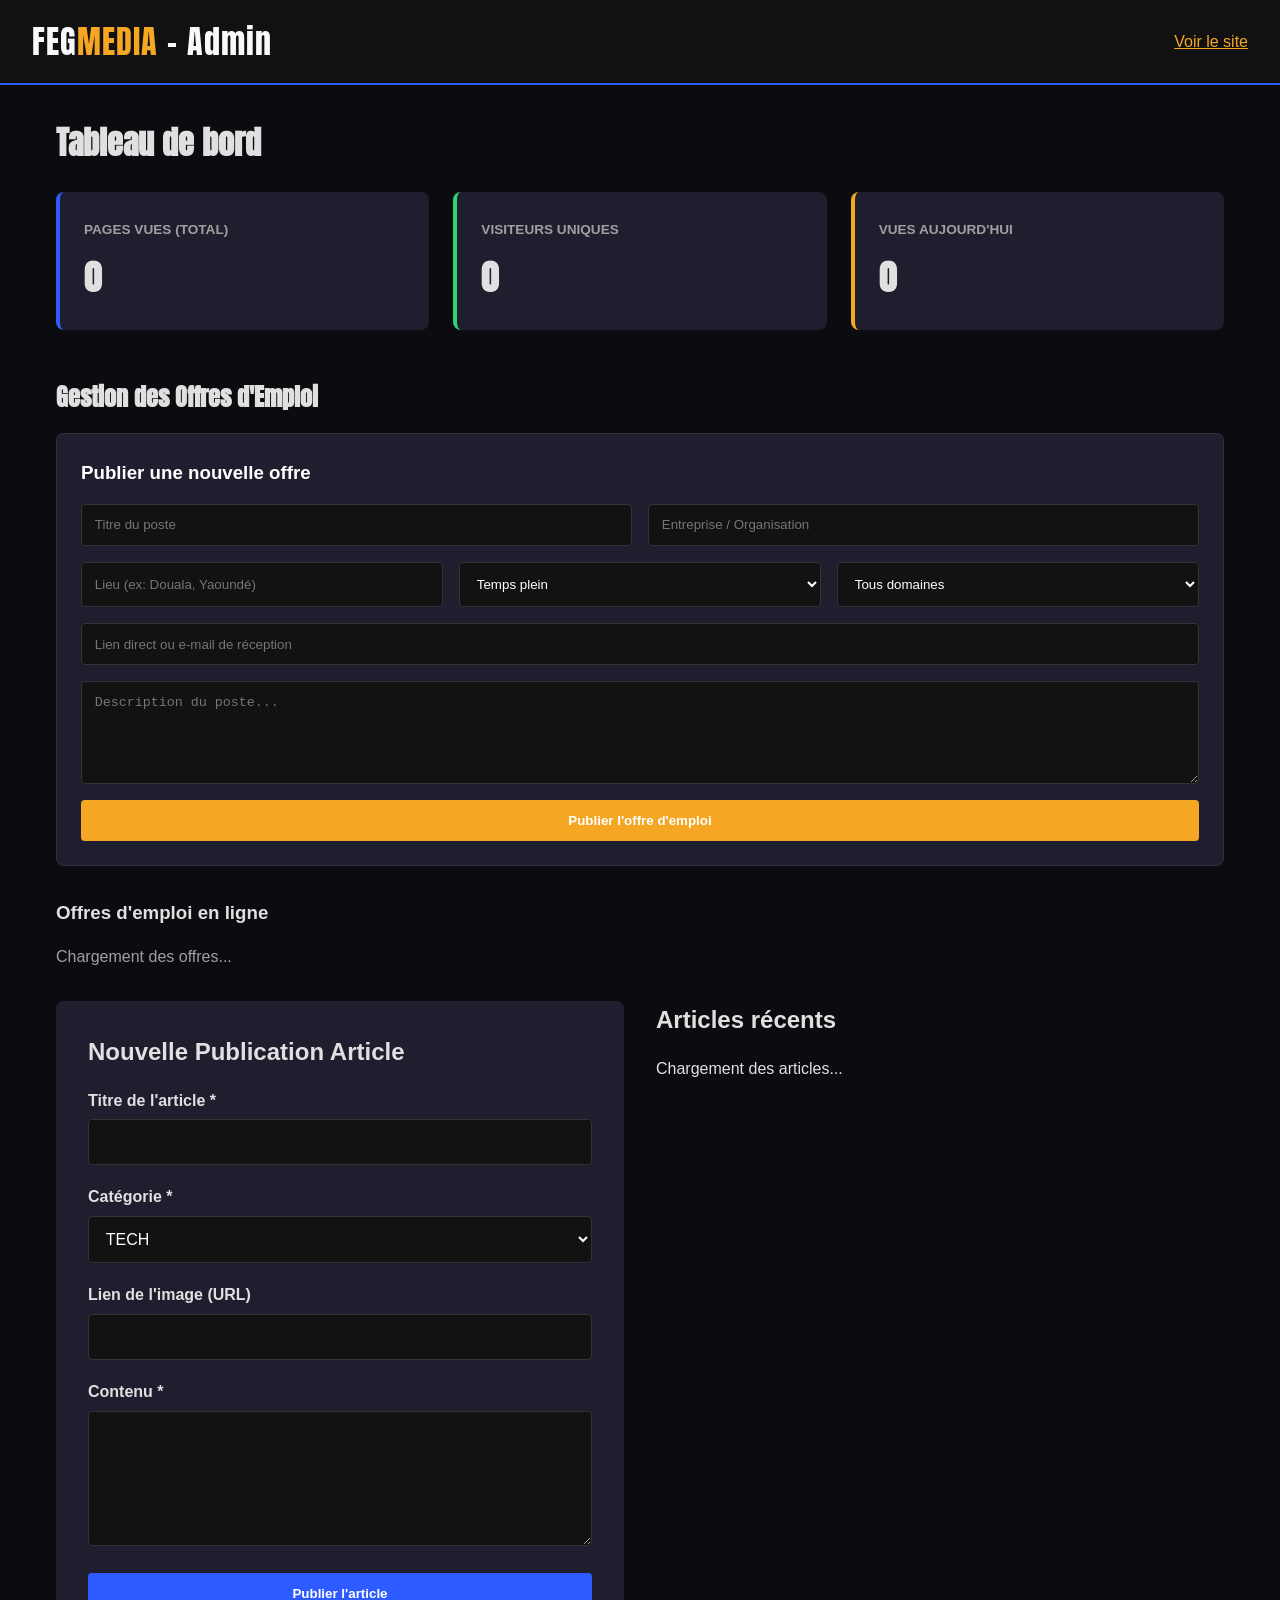
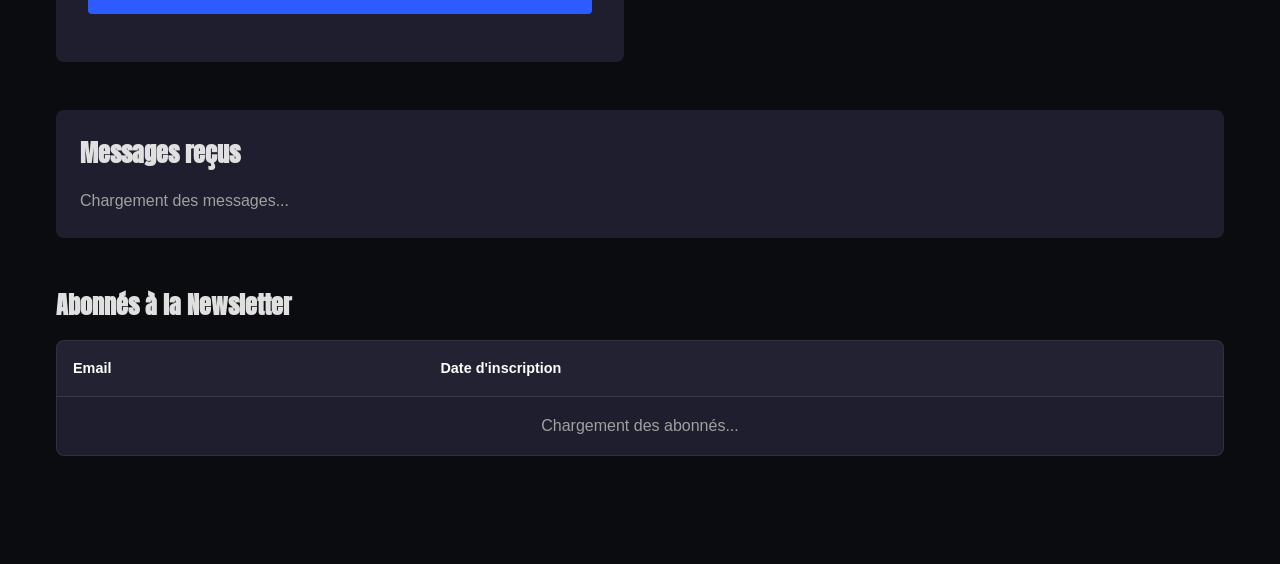
<file: admin/dashboard.html>
<!DOCTYPE html>
<html lang="fr">
<head>
    <meta charset="UTF-8">
    <meta name="viewport" content="width=device-width, initial-scale=1.0">
    <title>FEGMEDIA - Dashboard Admin</title>
    <link rel="stylesheet" href="../assets/css/style.css">
    <style>
        .admin-grid {
            display: grid;
            grid-template-columns: 1fr 1fr;
            gap: 2rem;
            margin-top: 2rem;
        }
        .card-form {
            background-color: var(--bg-card);
            padding: 2rem;
            border-radius: 8px;
        }
        .form-group {
            margin-bottom: 1.2rem;
        }
        .form-group label {
            display: block;
            margin-bottom: 0.4rem;
            font-weight: 600;
        }
        .form-group input, .form-group select, .form-group textarea {
            width: 100%;
            padding: 0.8rem;
            border-radius: 4px;
            border: 1px solid #333;
            background-color: #121212;
            color: #fff;
            font-size: 1rem;
        }
        .btn-submit {
            width: 100%;
            padding: 0.8rem;
            background-color: var(--primary-color);
            color: white;
            border: none;
            border-radius: 4px;
            font-weight: 700;
            cursor: pointer;
        }
    </style>
</head>
<body>

    <header>
        <a href="../index.html" class="logo">FEG<span>MEDIA</span> - Admin</a>
        <div>
            <span id="user-email" style="margin-right: 1rem; color: var(--text-muted);"></span>
            <a href="../index.html" style="color: var(--accent-color);">Voir le site</a>
        </div>
    </header>

    <main class="container">
        <h1 style="font-family: 'Anton';">Tableau de bord</h1>

        <!-- Cartes de Statistiques -->
        <section style="display: grid; grid-template-columns: repeat(auto-fit, minmax(200px, 1fr)); gap: 1.5rem; margin-top: 1.5rem; margin-bottom: 2.5rem;">
            <div style="background: var(--bg-card); padding: 1.5rem; border-radius: 8px; border-left: 4px solid var(--primary-color);">
                <span style="color: var(--text-muted); font-size: 0.85rem; font-weight: 600;">PAGES VUES (TOTAL)</span>
                <h2 id="stat-total-views" style="font-family: 'Anton'; font-size: 2.2rem; margin: 0.5rem 0 0 0;">0</h2>
            </div>

            <div style="background: var(--bg-card); padding: 1.5rem; border-radius: 8px; border-left: 4px solid #2ed573;">
                <span style="color: var(--text-muted); font-size: 0.85rem; font-weight: 600;">VISITEURS UNIQUES</span>
                <h2 id="stat-unique-visitors" style="font-family: 'Anton'; font-size: 2.2rem; margin: 0.5rem 0 0 0;">0</h2>
            </div>

            <div style="background: var(--bg-card); padding: 1.5rem; border-radius: 8px; border-left: 4px solid var(--accent-color);">
                <span style="color: var(--text-muted); font-size: 0.85rem; font-weight: 600;">VUES AUJOURD'HUI</span>
                <h2 id="stat-today-views" style="font-family: 'Anton'; font-size: 2.2rem; margin: 0.5rem 0 0 0;">0</h2>
            </div>
        </section>

        <!-- Section Offres d'emploi -->
        <section id="tab-jobs" style="margin-top: 3rem;">
            <h2 style="font-family: 'Anton'; margin-bottom: 1rem;">Gestion des Offres d'Emploi</h2>
            
            <div style="background: var(--bg-card); padding: 1.5rem; border-radius: 8px; margin-bottom: 2rem; border: 1px solid rgba(255,255,255,0.08);">
                <h3 style="margin-top:0; color: #fff;">Publier une nouvelle offre</h3>
                <form id="add-job-form" style="display: flex; flex-direction: column; gap: 1rem; margin-top: 1rem;">
                    <div style="display: flex; gap: 1rem; flex-wrap: wrap;">
                        <input type="text" id="job-title" placeholder="Titre du poste" required style="flex:1; min-width: 250px; padding: 0.8rem; background: #121212; border: 1px solid #333; color: #fff; border-radius: 4px;">
                        <input type="text" id="job-company" placeholder="Entreprise / Organisation" required style="flex:1; min-width: 200px; padding: 0.8rem; background: #121212; border: 1px solid #333; color: #fff; border-radius: 4px;">
                    </div>

                    <div style="display: flex; gap: 1rem; flex-wrap: wrap;">
                        <input type="text" id="job-location" placeholder="Lieu (ex: Douala, Yaoundé)" required style="flex:1; min-width: 180px; padding: 0.8rem; background: #121212; border: 1px solid #333; color: #fff; border-radius: 4px;">
                        
                        <select id="job-type" style="flex:1; min-width: 150px; padding: 0.8rem; background: #121212; border: 1px solid #333; color: #fff; border-radius: 4px;">
                            <option value="Temps plein">Temps plein</option>
                            <option value="Temps partiel">Temps partiel</option>
                            <option value="Stage / Alternance">Stage / Alternance</option>
                            <option value="Freelance / Prestation">Freelance / Prestation</option>
                        </select>

                        <select id="job-category" style="flex:1; min-width: 180px; padding: 0.8rem; background: #121212; border: 1px solid #333; color: #fff; border-radius: 4px;">
                            <option value="Toute catégorie">Tous domaines</option>
                            <option value="Commerce & Vente">Commerce & Vente</option>
                            <option value="Marketing & Com">Marketing & Com</option>
                            <option value="Tech & Informatique">Tech & Informatique</option>
                            <option value="Finance & Comptabilité">Finance & Comptabilité</option>
                        </select>
                    </div>

                    <input type="text" id="job-apply" placeholder="Lien direct ou e-mail de réception" required style="padding: 0.8rem; background: #121212; border: 1px solid #333; color: #fff; border-radius: 4px;">
                    <textarea id="job-description" rows="5" placeholder="Description du poste..." required style="padding: 0.8rem; background: #121212; border: 1px solid #333; color: #fff; border-radius: 4px;"></textarea>

                    <button type="submit" style="background: var(--accent-color, #ff4757); color: #fff; padding: 0.8rem; border: none; border-radius: 4px; font-weight: bold; cursor: pointer;">Publier l'offre d'emploi</button>
                </form>
            </div>

            <h3>Offres d'emploi en ligne</h3>
            <div id="admin-jobs-list" style="margin-top: 1rem;">
                <p style="color: var(--text-muted);">Chargement des offres...</p>
            </div>
        </section>

        <!-- Grille des articles -->
        <div class="admin-grid">
            <div class="card-form">
                <h2>Nouvelle Publication Article</h2>
                <form id="create-article-form" style="margin-top: 1rem;">
                    <div class="form-group">
                        <label for="title">Titre de l'article *</label>
                        <input type="text" id="title" required>
                    </div>
                    <div class="form-group">
                        <label for="category">Catégorie *</label>
                        <select id="category" required>
                            <option value="TECH">TECH</option>
                            <option value="FINANCE">FINANCE</option>
                            <option value="ENTREPRENEURIAT">ENTREPRENEURIAT</option>
                            <option value="ECONOMIE">ÉCONOMIE</option>
                            <option value="SOCIETE">SOCIÉTÉ</option>
                            <option value="DEBAT/ENGAGEMENT">DÉBAT / ENGAGEMENT</option>
                        </select>
                    </div>
                    <div class="form-group">
                        <label for="image_url">Lien de l'image (URL)</label>
                        <input type="url" id="image_url">
                    </div>
                    <div class="form-group">
                        <label for="body">Contenu *</label>
                        <textarea id="body" rows="6" required></textarea>
                    </div>
                    <button type="submit" class="btn-submit">Publier l'article</button>
                </form>
                <div id="form-msg" style="margin-top: 1rem;"></div>
            </div>

            <div>
                <h2>Articles récents</h2>
                <div id="admin-articles-list" style="margin-top: 1rem;">
                    <p>Chargement des articles...</p>
                </div>
            </div>
        </div>

        <!-- Section Messages reçus -->
        <section style="margin-top: 3rem; background-color: var(--bg-card); padding: 1.5rem; border-radius: 8px;">
            <h2 style="font-family: 'Anton'; margin-bottom: 1rem;">Messages reçus</h2>
            <div id="messages-list">
                <p style="color: var(--text-muted);">Chargement des messages...</p>
            </div>
        </section>

        <!-- Section Abonnés à la Newsletter (NOUVEAU) -->
        <section style="margin-top: 3rem;">
            <h2 style="font-family: 'Anton'; margin-bottom: 1rem;">Abonnés à la Newsletter</h2>
            <div style="background: var(--bg-card); border-radius: 8px; border: 1px solid rgba(255,255,255,0.08); overflow: hidden;">
                <table style="width: 100%; border-collapse: collapse; text-align: left;">
                    <thead>
                        <tr style="border-bottom: 1px solid rgba(255,255,255,0.1); background: rgba(255,255,255,0.02);">
                            <th style="padding: 1rem; color: #fff; font-size: 0.9rem;">Email</th>
                            <th style="padding: 1rem; color: #fff; font-size: 0.9rem;">Date d'inscription</th>
                        </tr>
                    </thead>
                    <tbody id="subscribers-table-body">
                        <tr>
                            <td colspan="2" style="padding: 1rem; color: var(--text-muted); text-align: center;">Chargement des abonnés...</td>
                        </tr>
                    </tbody>
                </table>
            </div>
        </section>
    </main>

    <!-- Modale de modification -->
    <div id="edit-modal" style="display: none; position: fixed; top:0; left:0; width:100%; height:100%; background: rgba(0,0,0,0.8); z-index: 1000; justify-content: center; align-items: center; padding: 1rem;">
        <div style="background-color: var(--bg-card); padding: 2rem; border-radius: 8px; max-width: 600px; width: 100%; max-height: 90vh; overflow-y: auto;">
            <h2 style="font-family: 'Anton'; margin-bottom: 1rem;">Modifier l'article</h2>
            <form id="edit-article-form">
                <input type="hidden" id="edit-id">
                <div class="form-group" style="margin-bottom: 1rem;">
                    <label for="edit-title">Titre *</label>
                    <input type="text" id="edit-title" required>
                </div>
                <div class="form-group" style="margin-bottom: 1rem;">
                    <label for="edit-category">Catégorie *</label>
                    <select id="edit-category" required>
                        <option value="TECH">TECH</option>
                        <option value="FINANCE">FINANCE</option>
                        <option value="ENTREPRENEURIAT">ENTREPRENEURIAT</option>
                        <option value="ECONOMIE">ÉCONOMIE</option>
                        <option value="SOCIETE">SOCIÉTÉ</option>
                        <option value="DEBAT/ENGAGEMENT">DÉBAT / ENGAGEMENT</option>
                    </select>
                </div>
                <div class="form-group" style="margin-bottom: 1rem;">
                    <label for="edit-image_url">URL de l'image</label>
                    <input type="url" id="edit-image_url">
                </div>
                <div class="form-group" style="margin-bottom: 1rem;">
                    <label for="edit-body">Contenu *</label>
                    <textarea id="edit-body" rows="6" required></textarea>
                </div>
                <div style="display: flex; gap: 1rem; justify-content: flex-end;">
                    <button type="button" onclick="closeEditModal()" style="padding: 0.6rem 1.2rem; background: #555; color: white; border: none; border-radius: 4px; cursor: pointer;">Annuler</button>
                    <button type="submit" style="padding: 0.6rem 1.2rem; background: var(--primary-color); color: white; border: none; border-radius: 4px; cursor: pointer; font-weight: bold;">Enregistrer</button>
                </div>
            </form>
        </div>
    </div>

    <!-- Chargement propre du fichier JS externe -->
    <script type="module" src="dashboard.js"></script>
</body>
</html>
</file>
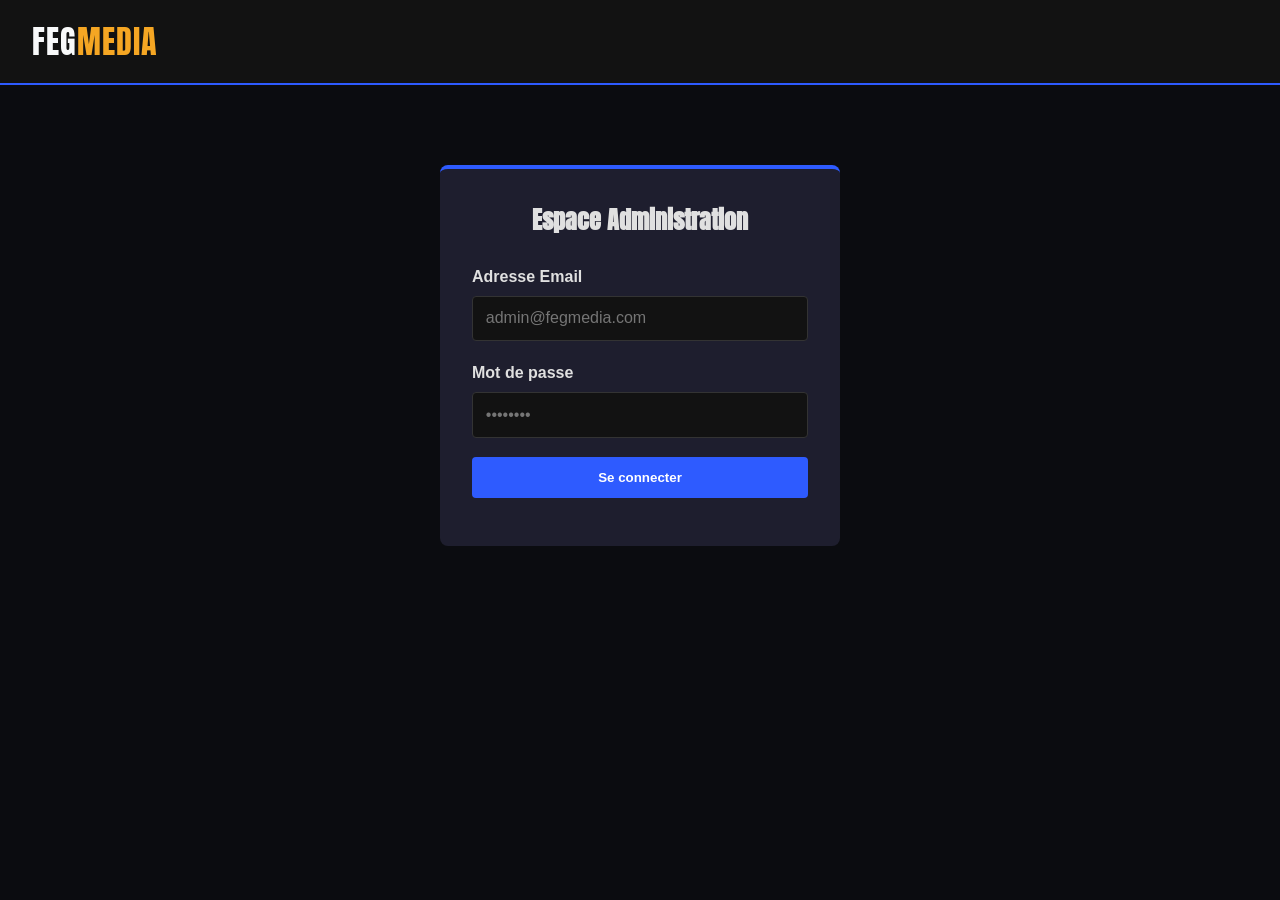
<file: admin/login.html>
<!DOCTYPE html>
<html lang="fr">
<head>
    <meta charset="UTF-8">
    <meta name="viewport" content="width=device-width, initial-scale=1.0">
    <title>FEGMEDIA - Connexion Admin</title>
    <link rel="stylesheet" href="../assets/css/style.css">
    <style>
        .login-box {
            max-width: 400px;
            margin: 5rem auto;
            background-color: var(--bg-card);
            padding: 2rem;
            border-radius: 8px;
            border-top: 4px solid var(--primary-color);
        }
        .form-group {
            margin-bottom: 1.2rem;
        }
        .form-group label {
            display: block;
            margin-bottom: 0.4rem;
            font-weight: 600;
        }
        .form-group input {
            width: 100%;
            padding: 0.8rem;
            border-radius: 4px;
            border: 1px solid #333;
            background-color: #121212;
            color: #fff;
            font-size: 1rem;
        }
        .btn-submit {
            width: 100%;
            padding: 0.8rem;
            background-color: var(--primary-color);
            color: white;
            border: none;
            border-radius: 4px;
            font-weight: 700;
            cursor: pointer;
            transition: background 0.3s;
        }
        .btn-submit:hover {
            background-color: #1e40cf;
        }
        #alert-msg {
            margin-top: 1rem;
            text-align: center;
            font-size: 0.9rem;
        }
    </style>
</head>
<body>

    <header>
        <a href="../index.html" class="logo">FEG<span>MEDIA</span></a>
    </header>

    <main class="container">
        <div class="login-box">
            <h2 style="font-family: 'Anton'; margin-bottom: 1.5rem; text-align: center;">Espace Administration</h2>
            
            <form id="login-form">
                <div class="form-group">
                    <label for="email">Adresse Email</label>
                    <input type="email" id="email" required placeholder="admin@fegmedia.com">
                </div>
                <div class="form-group">
                    <label for="password">Mot de passe</label>
                    <input type="password" id="password" required placeholder="••••••••">
                </div>
                <button type="submit" class="btn-submit">Se connecter</button>
            </form>

            <div id="alert-msg"></div>
        </div>
    </main>

    <script type="module">
        import { createClient } from 'https://esm.sh/@supabase/supabase-js@2';

        const SUPABASE_URL = 'https://mqxtnvryhasoxqfrnmxk.supabase.co';
        const SUPABASE_ANON_KEY = 'sb_publishable_EyhsxGF8XLMUu0DcTXWzcQ_apjD27P9';

        const supabase = createClient(SUPABASE_URL, SUPABASE_ANON_KEY);

        document.getElementById('login-form').addEventListener('submit', async (e) => {
            e.preventDefault();
            
            const email = document.getElementById('email').value.trim();
            const password = document.getElementById('password').value;
            const alertMsg = document.getElementById('alert-msg');
            
            alertMsg.style.color = '#fff';
            alertMsg.textContent = 'Connexion en cours...';

            try {
                const { data: admins, error } = await supabase
                    .from('admins')
                    .select('*')
                    .eq('email', email);

                if (error) throw error;

                if (!admins || admins.length === 0) {
                    alertMsg.style.color = '#ef4444';
                    alertMsg.textContent = 'Identifiants incorrects.';
                    return;
                }

                // Vérification directe avec la valeur stockée dans la base Supabase
                if (admins[0].password_hash === password) {
                    localStorage.setItem('fegmedia_admin', JSON.stringify({ email: admins[0].email }));
                    alertMsg.style.color = '#22c55e';
                    alertMsg.textContent = 'Connexion réussie ! Redirection...';
                    setTimeout(() => {
                        window.location.href = 'dashboard.html';
                    }, 1000);
                } else {
                    alertMsg.style.color = '#ef4444';
                    alertMsg.textContent = 'Identifiants incorrects.';
                }
            } catch (err) {
                console.error("Détail de l'erreur :", err);
                alertMsg.style.color = '#ef4444';
                alertMsg.textContent = 'Erreur de connexion au serveur.';
            }
        });
    </script>
</body>
</html>
</file>
<file: assets/css/style.css>
/* Importation des polices Anton et Montserrat depuis Google Fonts */
@import url('https://fonts.googleapis.com/css2?family=Anton&family=Montserrat:wght@400;600;700&display=swap');

:root {
    --primary-color: #2E5BFF;
    --accent-color: #F5A623;
    --bg-dark: #121212;
    --bg-card: #1E1E2E;
    --text-light: #F8F9FA;
    --text-muted: #A0A0A0;
}

* {
    margin: 0;
    padding: 0;
    box-sizing: border-box;
}







body {
    font-family: 'Montserrat', sans-serif;
    background-color: var(--bg-dark);
    color: var(--text-light);
    line-height: 1.6;
}

/* En-tête / Header */
header {
    background-color: rgba(18, 18, 18, 0.95);
    border-bottom: 2px solid var(--primary-color);
    padding: 1rem 2rem;
    position: sticky;
    top: 0;
    z-index: 100;
    display: flex;
    justify-content: space-between;
    align-items: center;
}

.logo {
    font-family: 'Anton', sans-serif;
    font-size: 2rem;
    color: var(--text-light);
    text-decoration: none;
    letter-spacing: 1px;
}

.logo span {
    color: var(--accent-color);
}

nav a {
    color: var(--text-light);
    text-decoration: none;
    margin-left: 1.5rem;
    font-weight: 600;
    transition: color 0.3s;
}

nav a:hover, nav a.active {
    color: var(--primary-color);
}

/* Conteneur principal */
.container {
    max-width: 1200px;
    margin: 2rem auto;
    padding: 0 1rem;
}

.hero {
    text-align: center;
    padding: 3rem 1rem;
    background: linear-gradient(135deg, #1E1E2E 0%, #2E5BFF 100%);
    border-radius: 12px;
    margin-bottom: 3rem;
    
}

.hero h1 {
    font-family: 'Anton', sans-serif;
    font-size: 1.5rem;
    margin-bottom: 1rem;
}

.hero p {
    color: var(--text-light);
    font-size: 1.1rem;
    max-width: 600px;
    margin: 0 auto;
}

/* Grille des articles */
.section-title {
    font-family: 'Anton', sans-serif;
    font-size: 1.8rem;
    margin-bottom: 1.5rem;
    border-left: 4px solid var(--accent-color);
    padding-left: 0.5rem;
}

.articles-grid {
    display: grid;
    grid-template-columns: repeat(auto-fill, minmax(300px, 1fr));
    gap: 1.5rem;
}

.article-card {
    background-color: var(--bg-card);
    border-radius: 8px;
    overflow: hidden;
    transition: transform 0.3s, box-shadow 0.3s;
}

.article-card:hover {
    transform: translateY(-5px);
    box-shadow: 0 10px 20px rgba(46, 91, 255, 0.2);
}

.article-card img {
    width: 100%;
    height: 180px;
    object-fit: cover;
}

.article-content {
    padding: 1.2rem;
}

.badge {
    background-color: var(--primary-color);
    color: white;
    font-size: 0.75rem;
    padding: 0.2rem 0.6rem;
    border-radius: 4px;
    text-transform: uppercase;
    font-weight: 700;
}

.article-content h3 {
    margin: 0.8rem 0;
    font-size: 1.2rem;
}

.article-content p {
    color: var(--text-muted);
    font-size: 0.9rem;
}

/* Pied de page */
footer {
    text-align: center;
    padding: 2rem;
    border-top: 1px solid #222;
    margin-top: 4rem;
    color: var(--text-muted);
}
/* Boutons de filtres sur l'accueil */
.filter-btn {
    background-color: var(--bg-card);
    color: var(--text-light);
    border: 1px solid #333;
    padding: 0.5rem 1rem;
    border-radius: 20px;
    font-size: 0.85rem;
    font-weight: 600;
    cursor: pointer;
    transition: all 0.3s ease;
}

.filter-btn:hover, .filter-btn.active {
    background-color: var(--primary-color);
    color: white;
    border-color: var(--primary-color);
}
/* --- REGLES DE BASE RESPONSIVE --- */
img {
    max-width: 100%;
    height: auto;
    display: block;
}

body {
    overflow-x: hidden;
}

/* --- ADAPTATIONS TABLETTES ET MOBILES (Max 768px) --- */
@media (max-width: 768px) {

    /* Layout & Navigation */
    header, nav {
        flex-direction: column;
        gap: 1rem;
        text-align: center;
        padding: 1rem;
        font-size: 12px;
    }

    nav ul {
        flex-wrap: wrap;
        justify-content: center;
        gap: 0.8rem;
    }

    /* Grilles d'articles (Passage en 1 colonne) */
    .articles-grid, 
    .grid-container,
    #articles-list {
        grid-template-columns: 1fr !important;
        gap: 1.5rem;
    }

    /* Typographie adaptée aux petits écrans */
    h1 {
        font-size: 1.8rem !important;
    }
    h2 {
        font-size: 1.4rem !important;
    }

    /* Filtres par catégories */
    .categories-filter {
        display: flex;
        overflow-x: auto;
        white-space: nowrap;
        padding-bottom: 0.5rem;
        -webkit-overflow-scrolling: touch;
    }
    
    .categories-filter button {
        flex: 0 0 auto;
    }

    /* Dashboard Admin - Cartes & Modale */
    section {
        padding: 1rem !important;
    }

    #edit-modal > div {
        width: 95% !important;
        padding: 1.2rem !important;
    }

    /* Formulaires de contact et d'édition */
    form input, form select, form textarea {
        font-size: 16px !important; /* Évite le zoom automatique gênant sur iPhone/iOS */
    }
}
/* ==========================================================================
   DESIGN MOBILE PREMIUM & MODERN (Mobile-First Enhancements)
   ========================================================================== */

/* Améliorations globales */
* {
    -webkit-tap-highlight-color: transparent;
}

body {
    padding-bottom: 70px; /* Espace réservé pour la barre de navigation du bas sur mobile */
    font-family: -apple-system, BlinkMacSystemFont, "Segoe UI", Roboto, Helvetica, Arial, sans-serif;
    background-color: #0b0c10;
    color: #e0e0e0;
}

@media (max-width: 768px) {
    header {
        background: linear-gradient(rgba(0, 0, 0, 0.7), rgba(0, 0, 0, 0.6)), url('https://images.pexels.com/photos/4158/apple-iphone-smartphone-desk.jpg');
        background-size: cover;
        background-position: center;
        background-repeat: no-repeat;
    }
}


/* Header & Nav Desktop de base */
.site-header {
    position: sticky;
    top: 0;
    z-index: 100;
    backdrop-filter: blur(10px);
    background-color: rgba(11, 12, 16, 0.85);
    border-bottom: 1px solid rgba(255, 255, 255, 0.08);
    padding: 0.8rem 1.2rem;
    display: flex;
    justify-content: space-between;
    align-items: center;
}

/* Bottom Navigation Bar (Visible uniquement sur Mobile) */
.bottom-nav {
    display: none;
    position: fixed;
    bottom: 0;
    left: 0;
    right: 0;
    height: 60px;
    background-color: rgba(18, 18, 22, 0.95);
    backdrop-filter: blur(12px);
    border-top: 1px solid rgba(255, 255, 255, 0.08);
    z-index: 999;
    justify-content: space-around;
    align-items: center;
}

.bottom-nav a {
    color: var(--text-muted, #888);
    text-decoration: none;
    font-size: 0.75rem;
    display: flex;
    flex-direction: column;
    align-items: center;
    gap: 3px;
    transition: color 0.2s ease;
}

.bottom-nav a.active, .bottom-nav a:hover {
    color: var(--accent-color, #ff4757);
}

.bottom-nav svg {
    width: 20px;
    height: 20px;
    fill: currentColor;
}

/* Mobile Responsive Adjustments (Max 768px) */
@media (max-width: 768px) {
    .bottom-nav {
        display: flex;
    }

    /* Masquer le menu classique du header sur mobile */
    .desktop-nav {
        display: none;
    }

    /* Catégories défilables au pouce */
    .categories-filter {
        display: flex;
        gap: 0.6rem;
        overflow-x: auto;
        padding: 0.8rem 1rem;
        scroll-snap-type: x mandatory;
        -webkit-overflow-scrolling: touch;
        scrollbar-width: none; /* Masque la barre de défilement */
    }

    .categories-filter::-webkit-scrollbar {
        display: none;
    }

    .categories-filter button {
        flex: 0 0 auto;
        scroll-snap-align: start;
        padding: 0.5rem 1.2rem;
        border-radius: 20px;
        font-size: 0.85rem;
        font-weight: 600;
        border: 1px solid rgba(255, 255, 255, 0.1);
        background: #18191e;
        color: #bbb;
        transition: all 0.25s ease;
    }

    .categories-filter button.active {
        background: var(--accent-color, #ff4757);
        color: #fff;
        border-color: var(--accent-color, #ff4757);
        box-shadow: 0 4px 12px rgba(255, 71, 87, 0.3);
    }

    /* Grille d'articles style carte moderne */
    .articles-grid {
        grid-template-columns: 1fr !important;
        gap: 1.2rem !important;
        padding: 0 1rem;
    }

    .article-card {
        background: #14151a;
        border-radius: 12px;
        overflow: hidden;
        border: 1px solid rgba(255, 255, 255, 0.05);
        box-shadow: 0 4px 20px rgba(0, 0, 0, 0.4);
        display: flex;
        flex-direction: column;
    }

    .article-card img {
        width: 100%;
        height: 200px;
        object-fit: cover;
    }

    .article-card-content {
        padding: 1rem;
    }

    .article-card h3 {
        font-size: 1.15rem;
        line-height: 1.4;
        margin: 0.4rem 0 0.6rem 0;
        font-weight: 700;
    }

    /* Adaptations pour les formulaires sur mobile */
    input, select, textarea {
        font-size: 16px !important; /* Empêche le zoom automatique forcé sur iOS */
        border-radius: 8px !important;
    }
}
</file>
